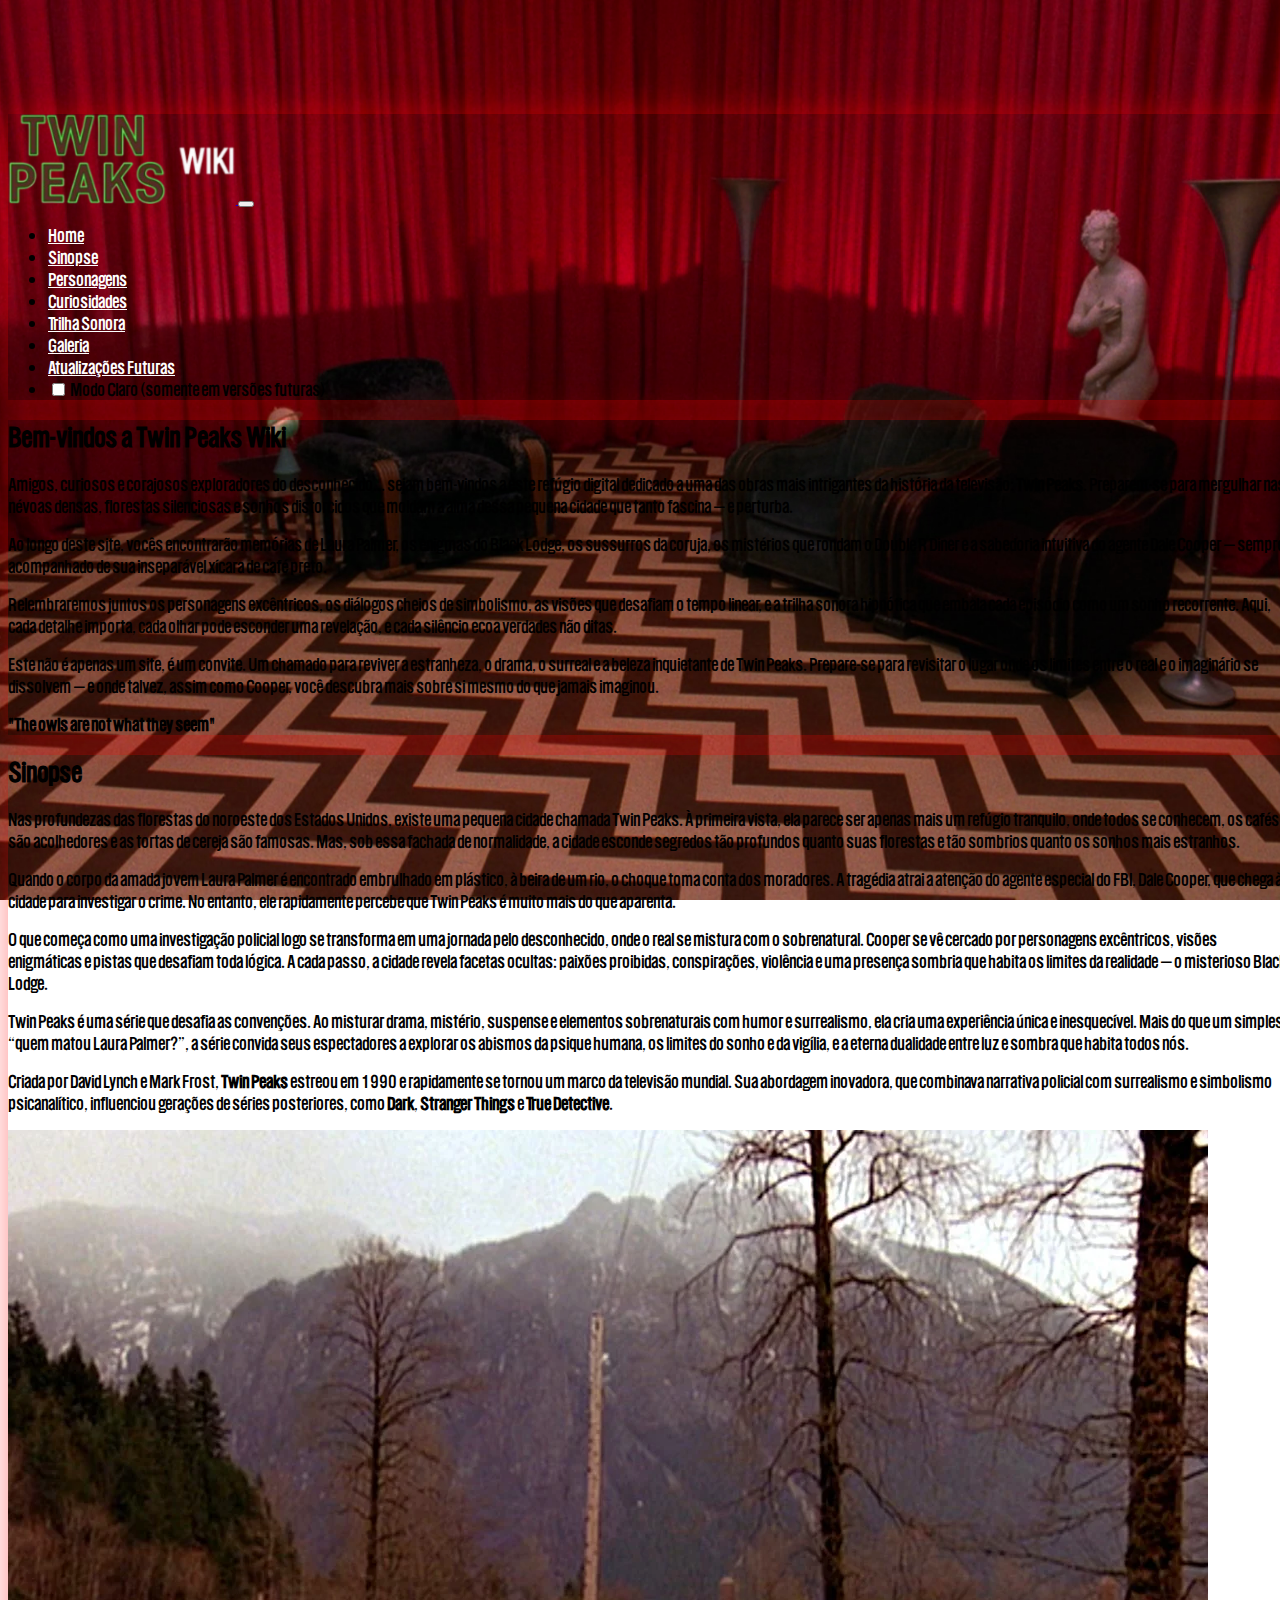
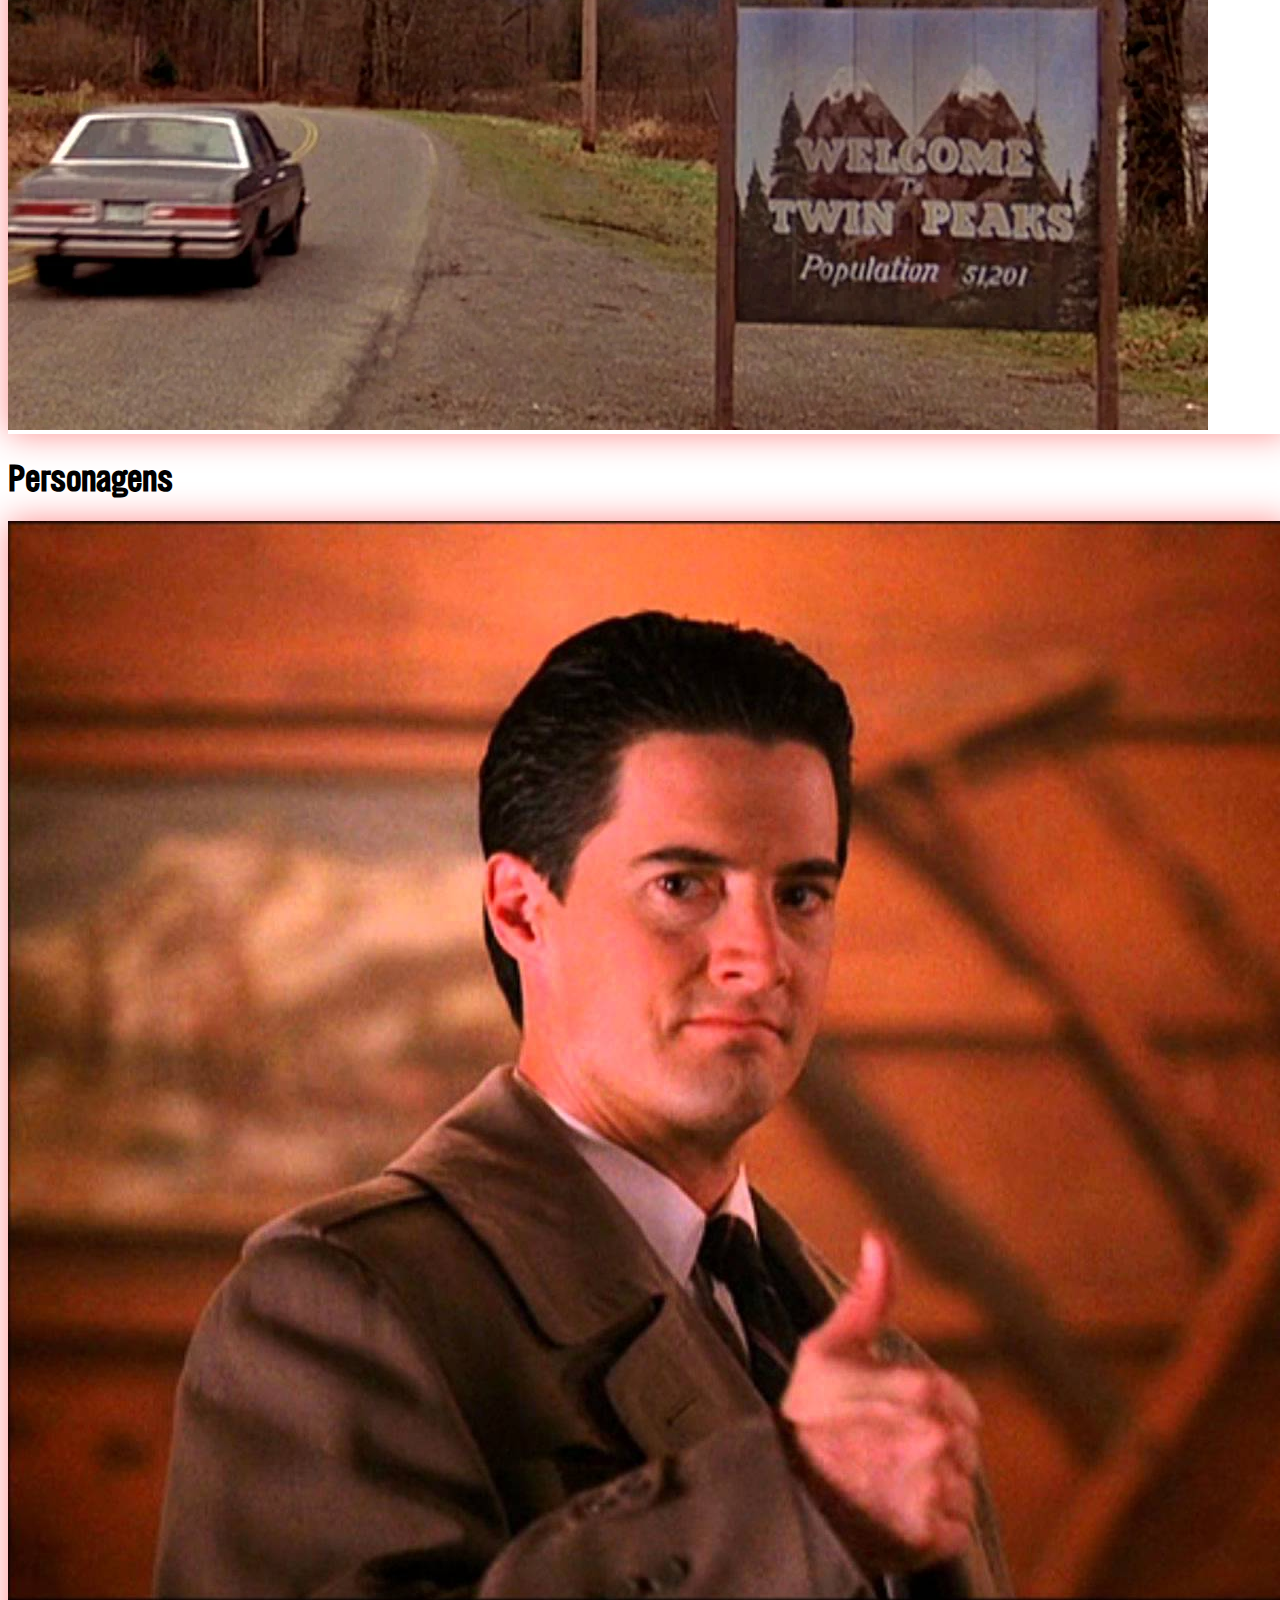
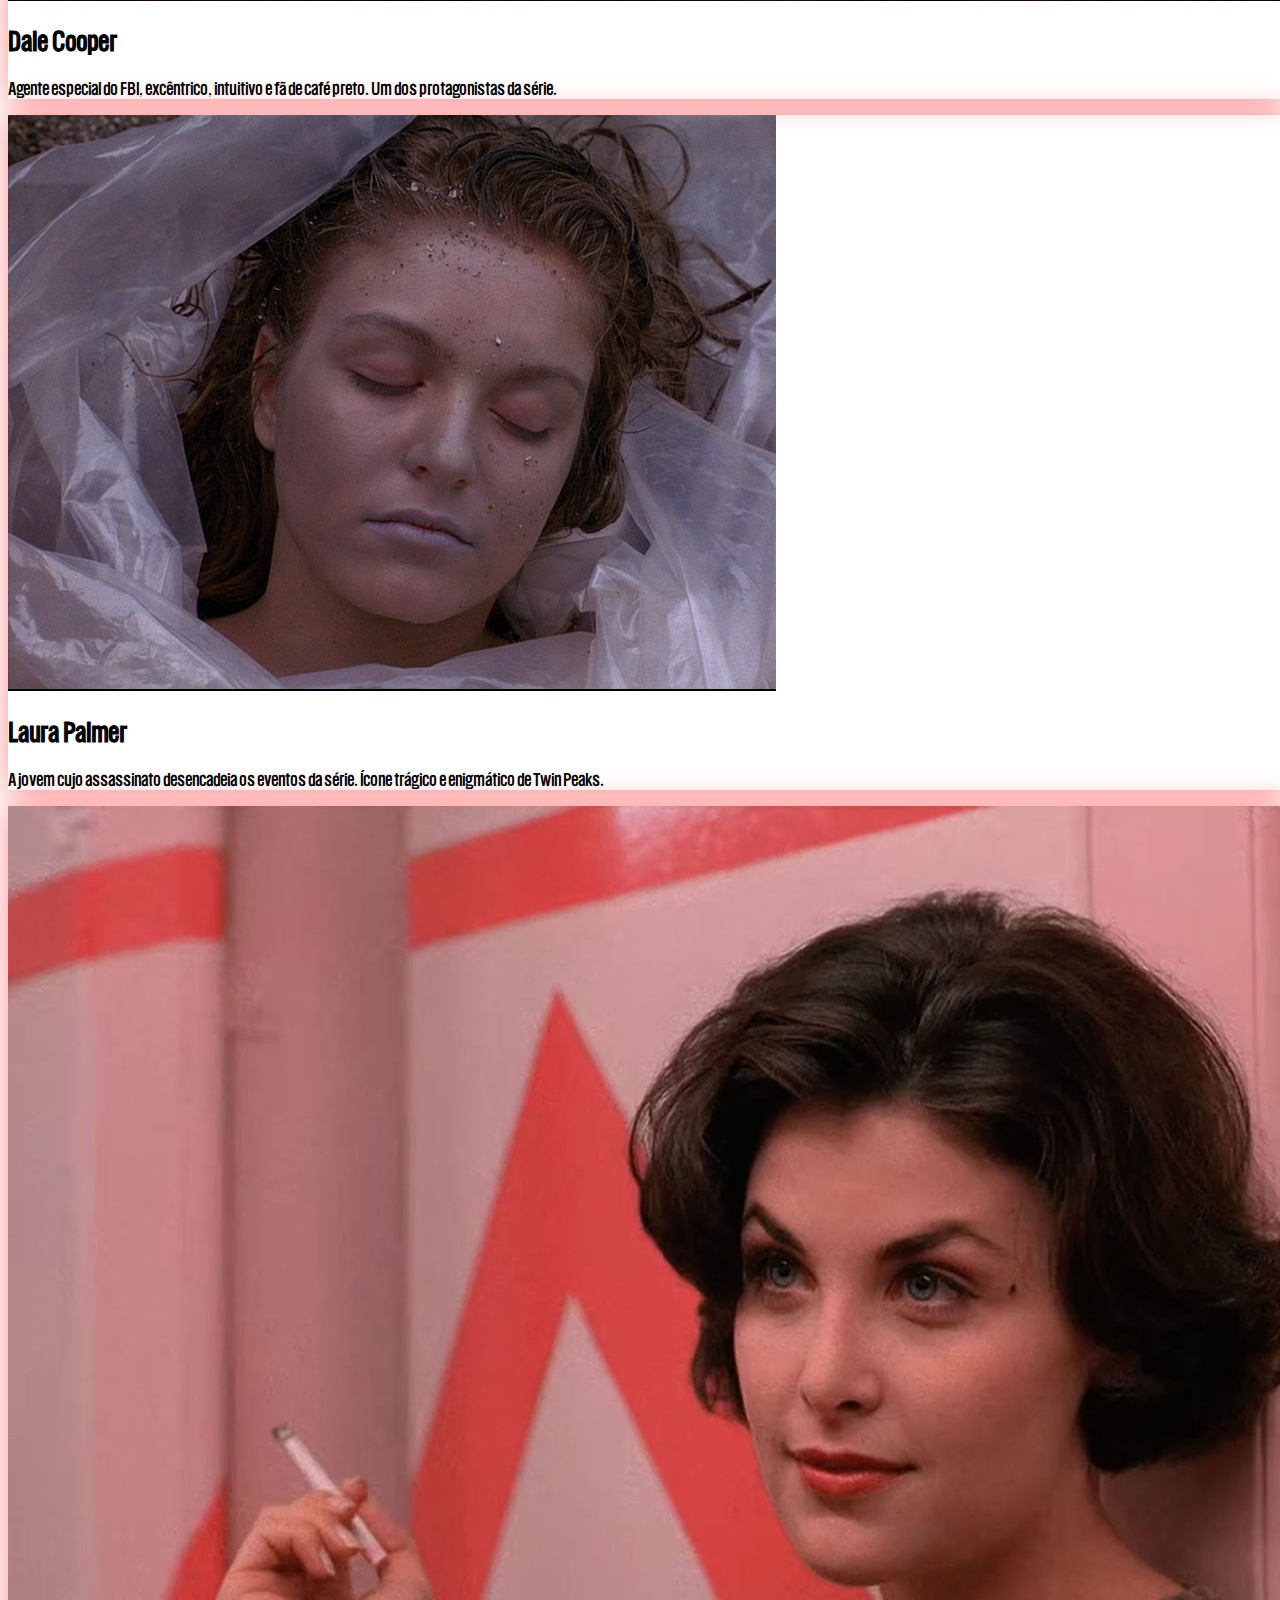
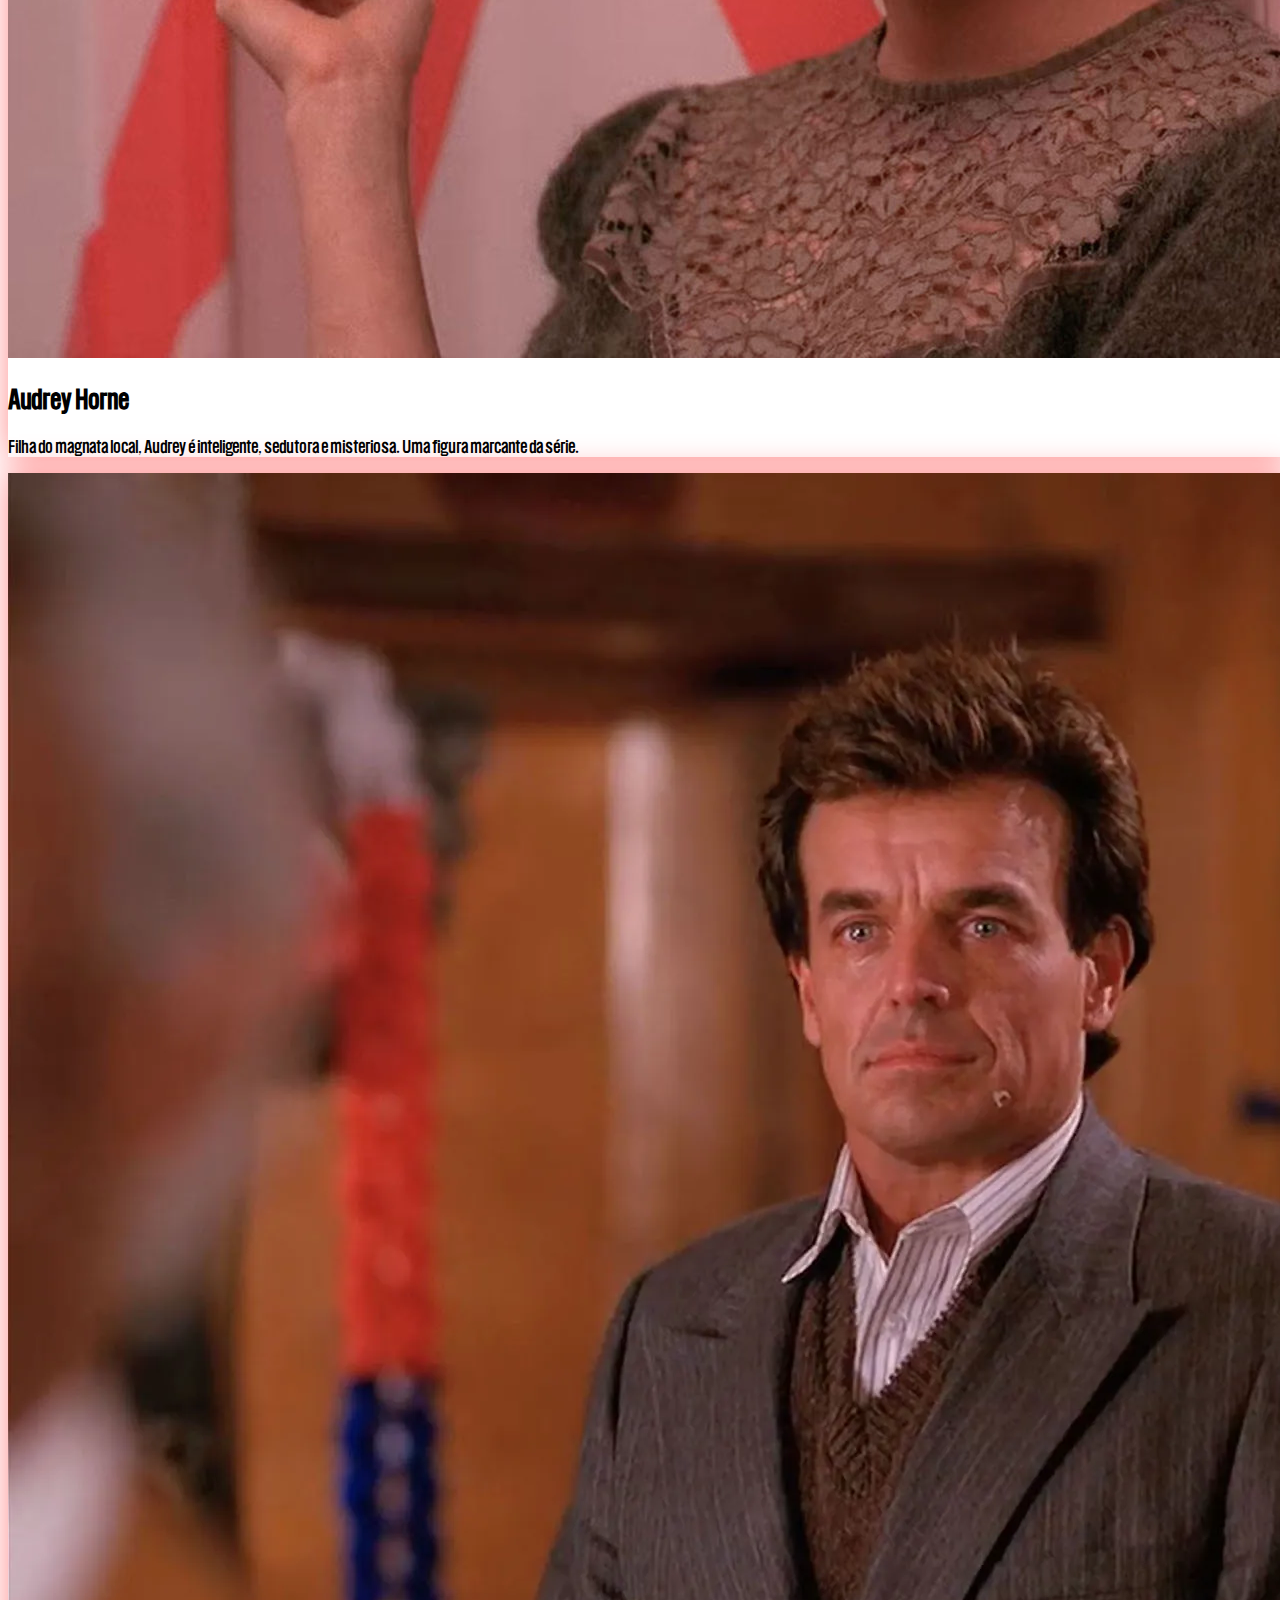
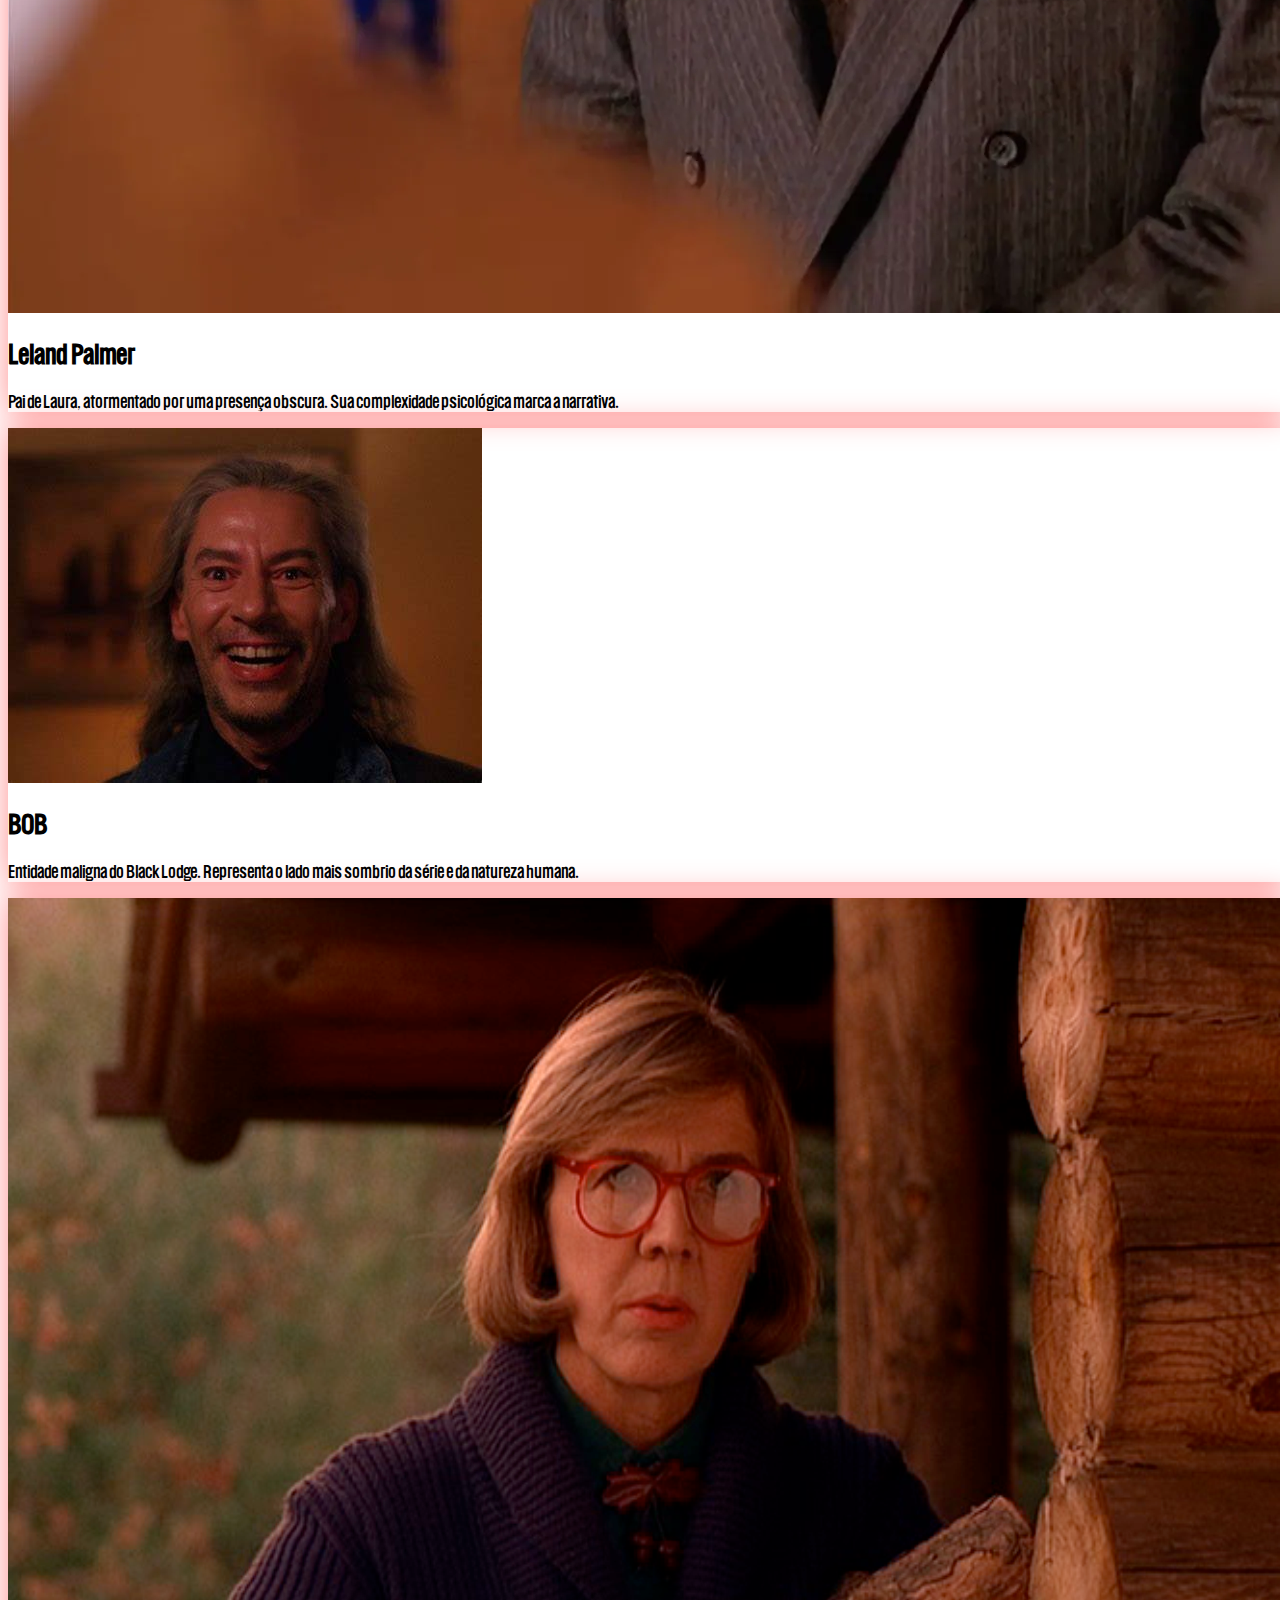
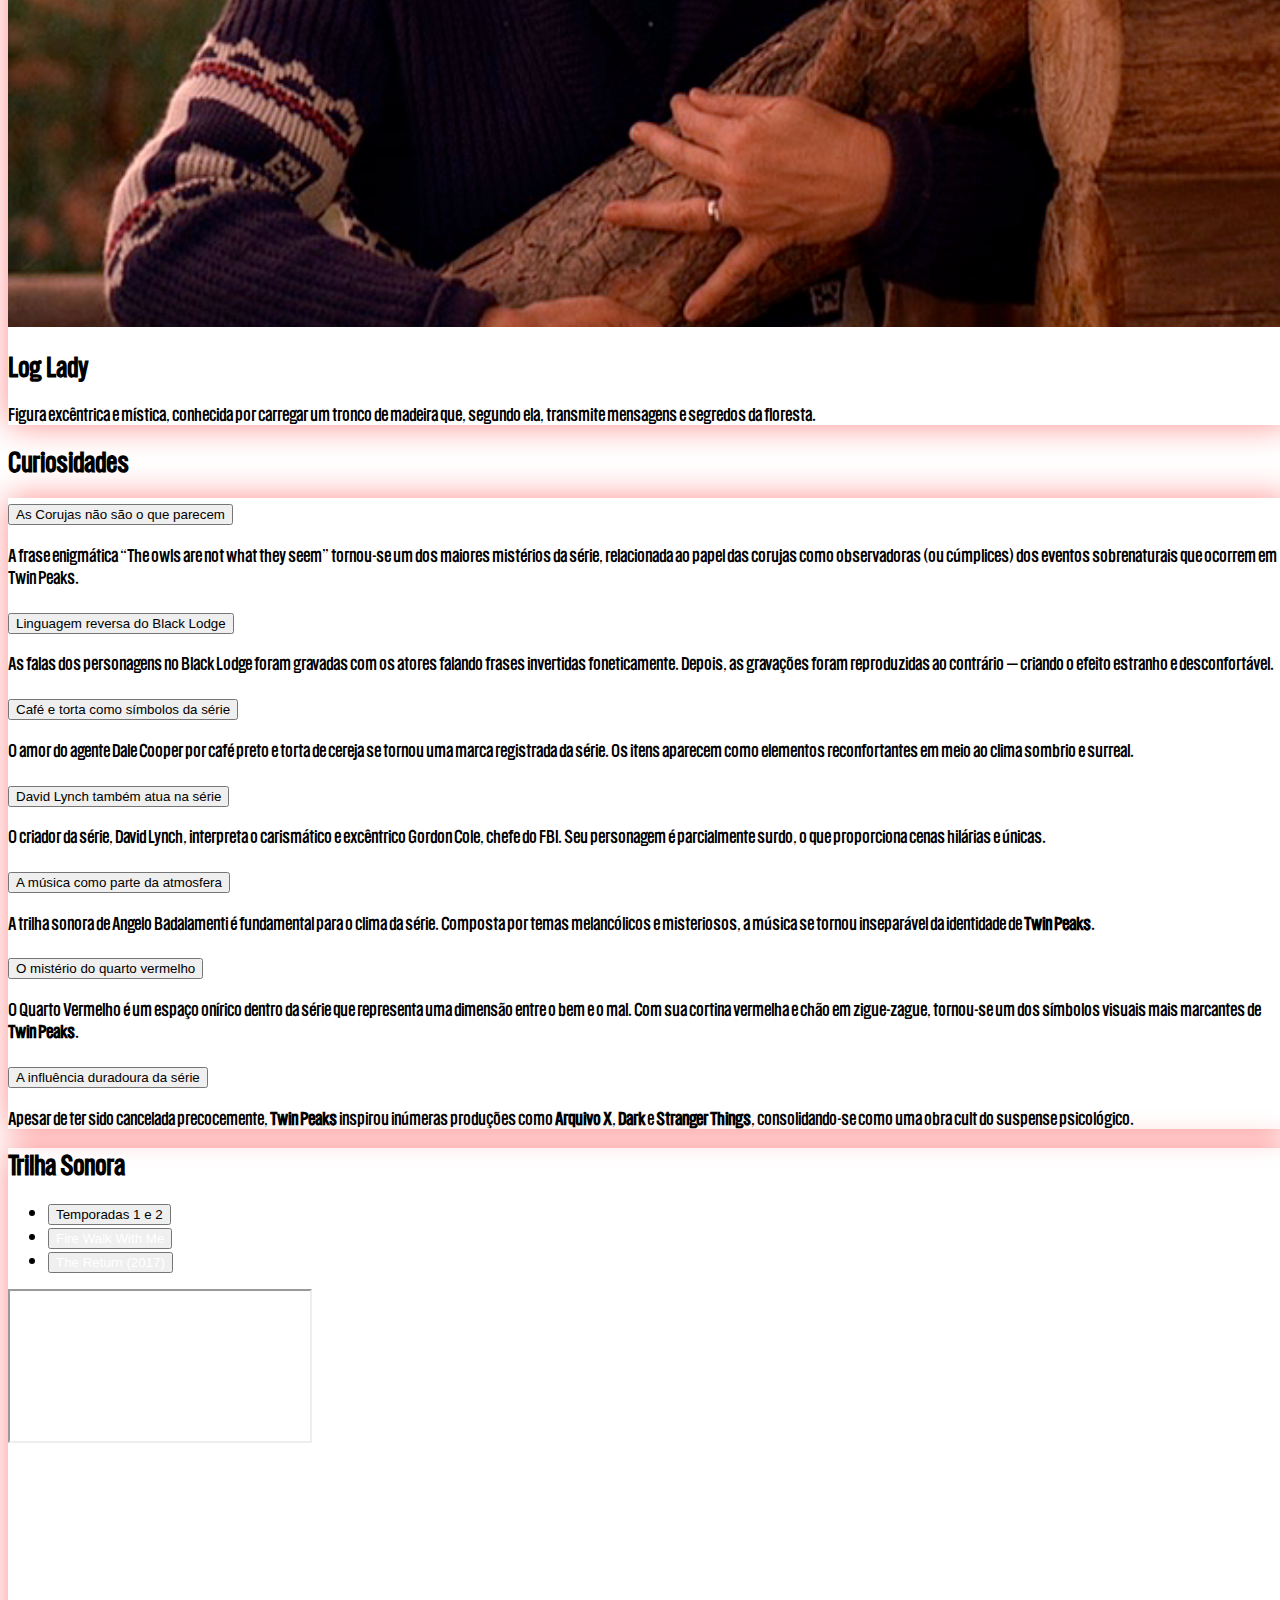
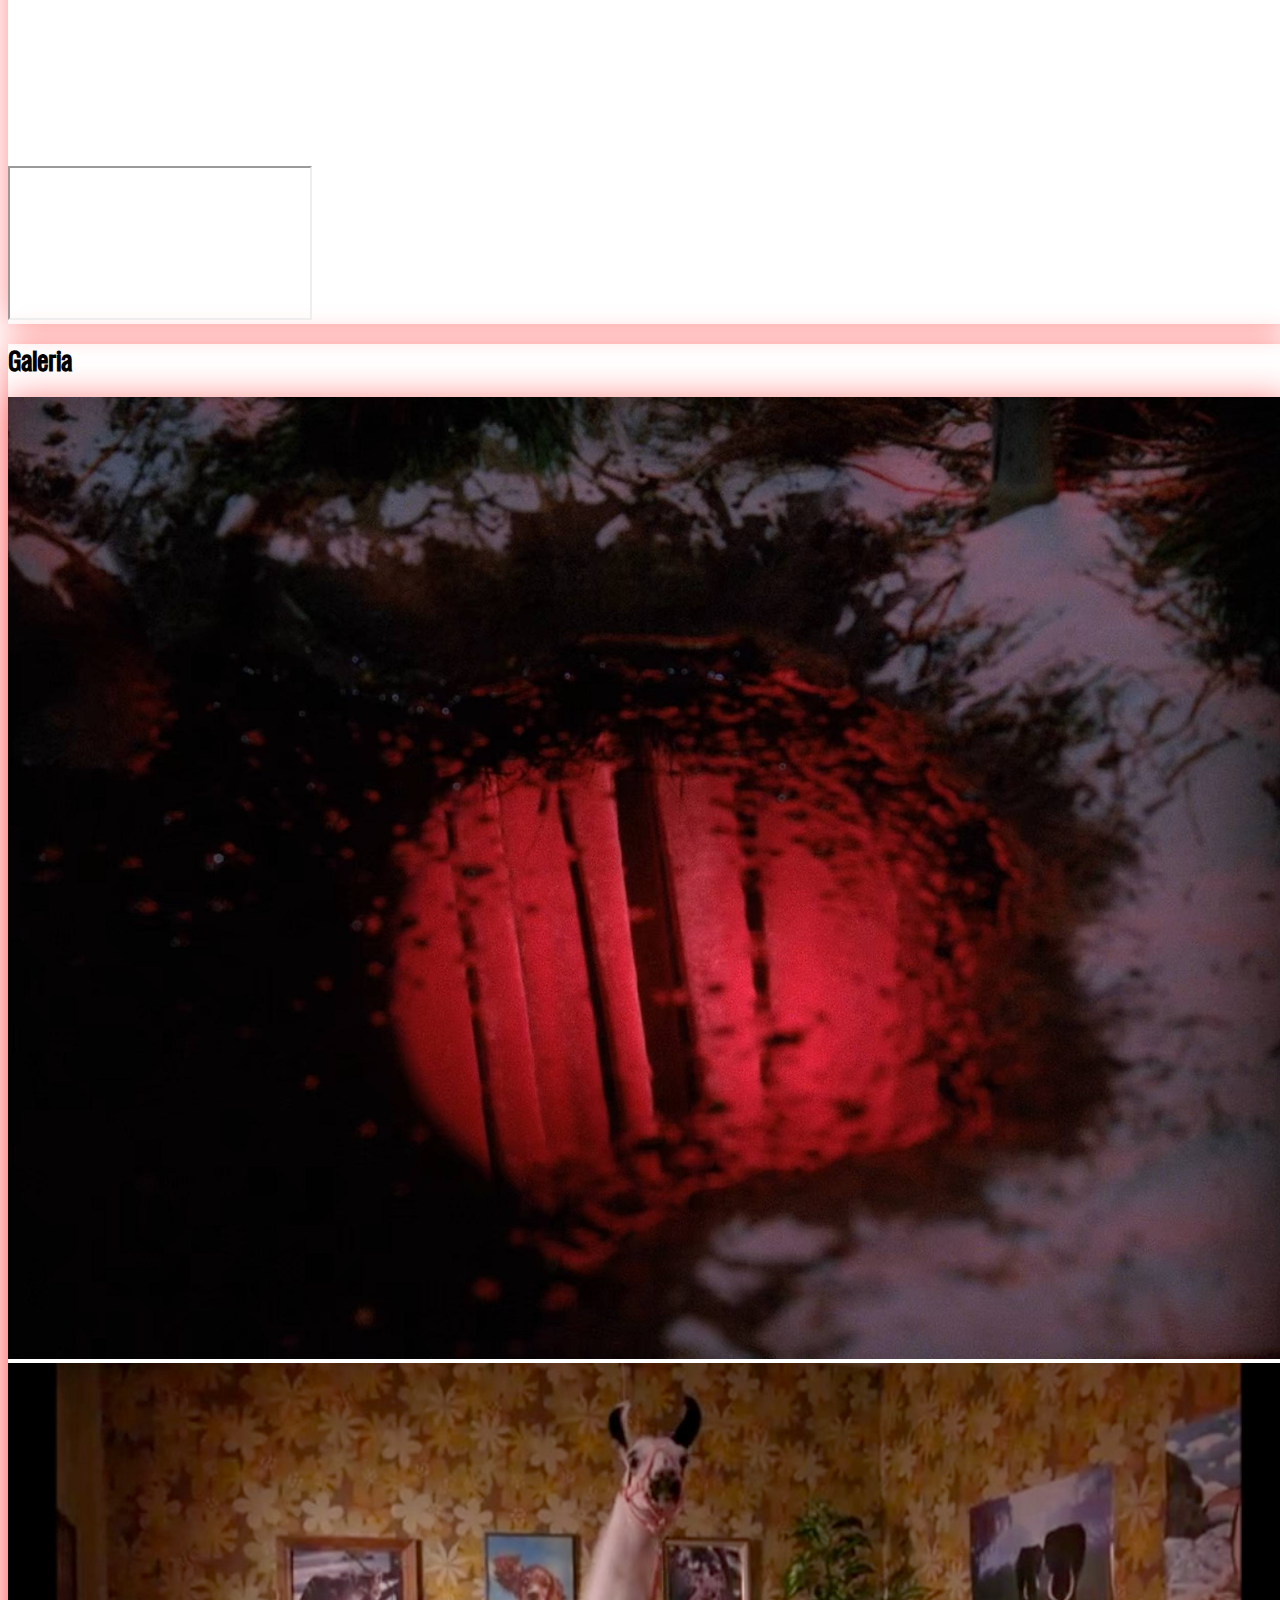
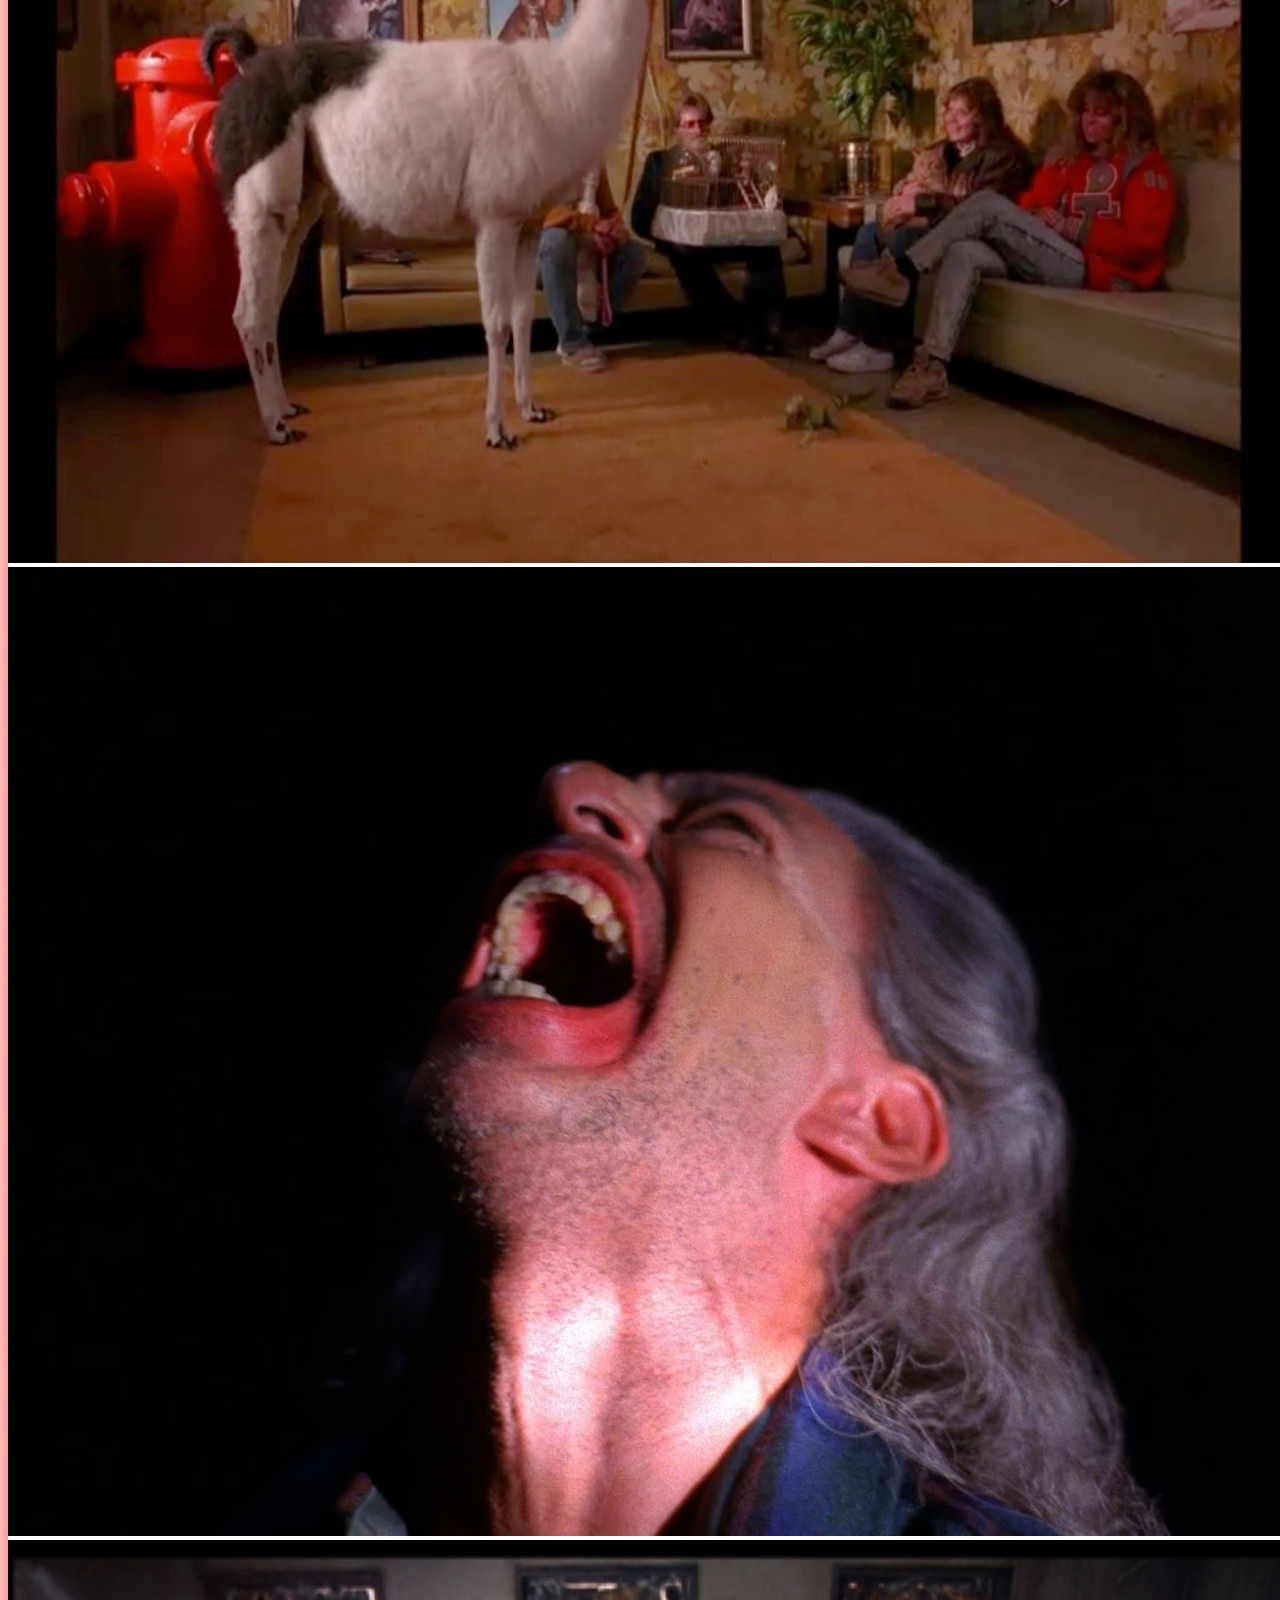
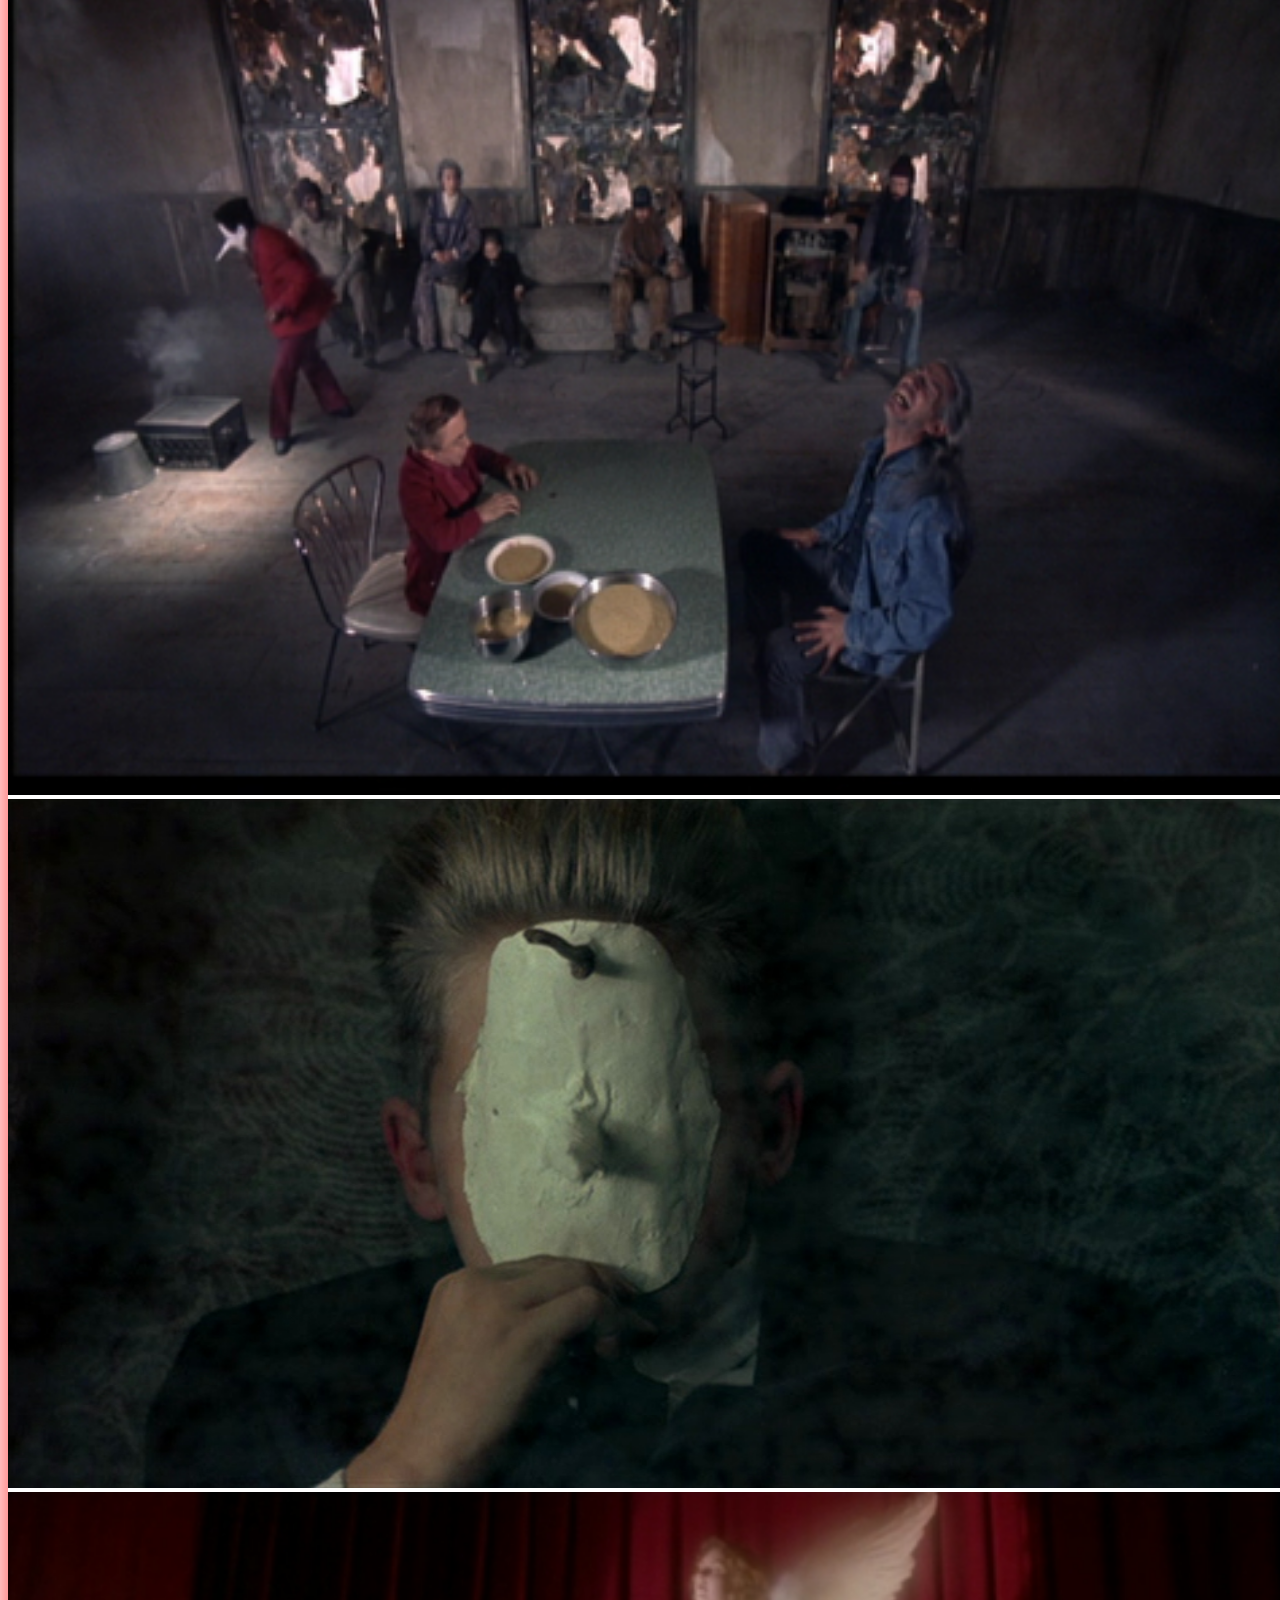
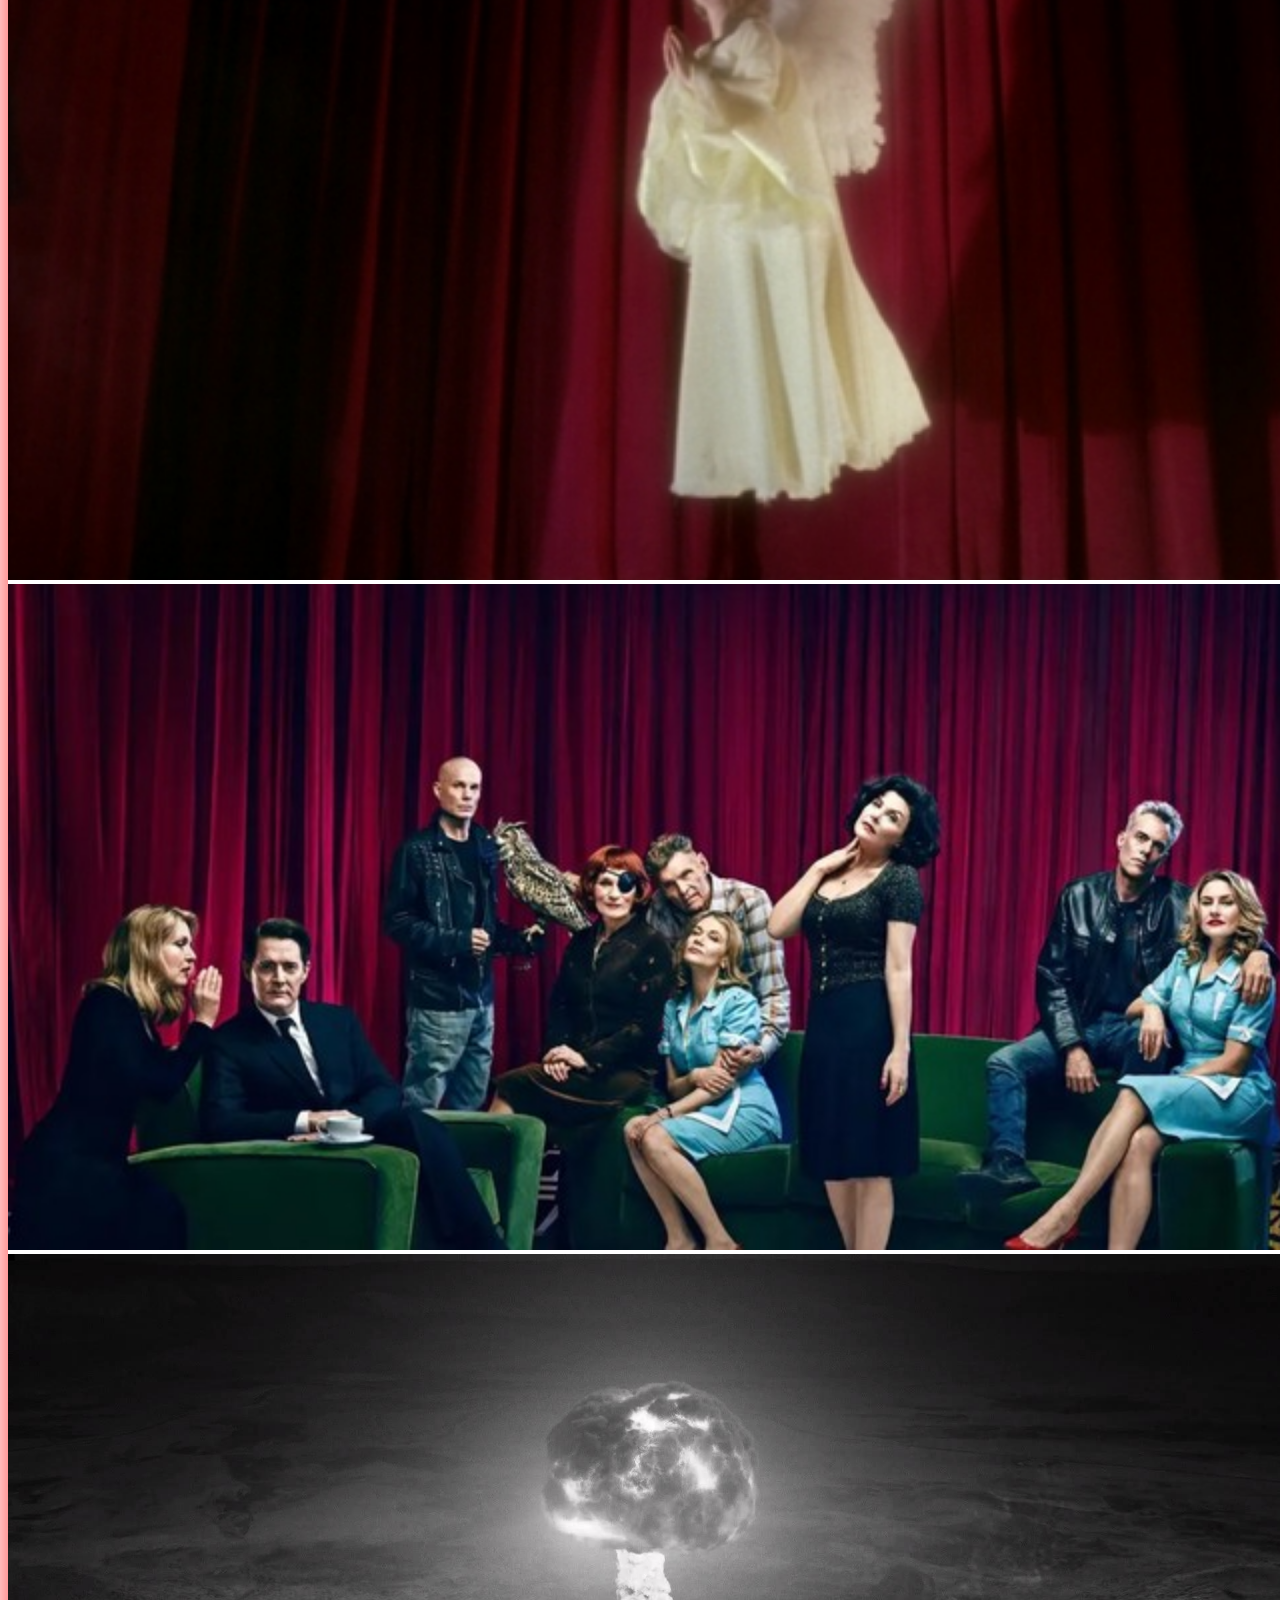
<file: index.html>
<!DOCTYPE html>
<html lang="pt-BR">

<head>
    <title>Twin Peaks Wiki</title>
    <link rel="icon" href="imgs/tp-icon.png">
    <meta charset="UTF-8" />
    <meta name="viewport" content="width=device-width, initial-scale=1" />
    <link href="https://cdn.jsdelivr.net/npm/bootstrap@5.3.6/dist/css/bootstrap.min.css" rel="stylesheet"
        integrity="sha384-4Q6Gf2aSP4eDXB8Miphtr37CMZZQ5oXLH2yaXMJ2w8e2ZtHTl7GptT4jmndRuHDT" crossorigin="anonymous">
    <link rel="stylesheet" href="https://cdn.jsdelivr.net/npm/bootstrap-icons@1.13.1/font/bootstrap-icons.min.css">
    <link rel="stylesheet" href="css\style.css">
</head>

<body class="text-white bg-black-lodge bg-black body-padding-for-navbar">

    <header>
        <nav class="navbar navbar-expand-lg navbar-dark fixed-top bg-black border-bottom border-secondary shadow-red">
            <div class="container-fluid">


                <a class="navbar-brand d-flex align-items-center align-self-center" href="#">
                    <img src="imgs/twin-peaks-logo-dark.png" alt="Twin Peaks Logo Image"
                        class="img-fluid twin-peaks-logo">
                </a>



                <button class="navbar-toggler" type="button" data-bs-toggle="collapse" data-bs-target="#menuHamburguer"
                    aria-controls="menuHamburguer" aria-expanded="false" aria-label="Toggle navigation">
                    <span class="navbar-toggler-icon"></span>


                </button>


                <div class="collapse navbar-collapse" id="menuHamburguer">
                    <ul class="navbar-nav ms-auto mb-2 mb-lg-0 text-white">
                        <li class="nav-item">
                            <a class="nav-link" href="#home">Home</a>
                        </li>
                        <li class="nav-item">
                            <a class="nav-link" href="#sinopse">Sinopse</a>
                        </li>
                        <li class="nav-item">
                            <a class="nav-link" href="#personagens">Personagens</a>
                        </li>

                        <li class="nav-item">
                            <a class="nav-link" href="#curiosidades">Curiosidades</a>
                        </li>

                        <li class="nav-item">
                            <a class="nav-link" href="#trilha-sonora">Trilha Sonora</a>
                        </li>
                        <li class="nav-item">
                            <a class="nav-link" href="#galeria">Galeria</a>
                        </li>
                        <li class="nav-item">
                            <a class="nav-link" href="#atualizacoes-futuras">Atualizações Futuras</a>
                        </li>
                        <li class="nav-item">
                            <div class="form-check form-switch mt-2 ms-2">
                                <input class="form-check-input" type="checkbox" role="switch" id="modo-claro">
                                <label class="form-check-label" for="modo-claro">Modo Claro (somente em versões
                                    futuras)</label>
                            </div>

                        </li>
                    </ul>
                </div>
            </div>
        </nav>

    </header>

    <main>
        <article id="home" class="container-fluid mt-3">
            <div class="row p-3 mx-2 rounded-4 bg-black shadow-red bg-opacity-50 text-white">
                <div class="col-12 mt-2">
                    <h2 class="pb-4">Bem-vindos a Twin Peaks Wiki</h2>
                    <p>
                        Amigos, curiosos e corajosos exploradores do desconhecido... sejam bem-vindos a este refúgio
                        digital dedicado a uma das obras mais intrigantes da história da televisão: <strong>Twin
                            Peaks</strong>. Preparem-se para mergulhar nas névoas densas, florestas silenciosas e sonhos
                        distorcidos que moldam a alma dessa pequena cidade que tanto fascina — e perturba.
                    </p>
                    <p>
                        Ao longo deste site, vocês encontrarão memórias de Laura Palmer, os enigmas do Black Lodge, os
                        sussurros da coruja, os mistérios que rondam o Double R Diner e a sabedoria intuitiva do agente
                        Dale Cooper — sempre acompanhado de sua inseparável xícara de café preto.
                    </p>
                    <p>
                        Relembraremos juntos os personagens excêntricos, os diálogos cheios de simbolismo, as visões que
                        desafiam o tempo linear, e a trilha sonora hipnótica que embala cada episódio como um sonho
                        recorrente. Aqui, cada detalhe importa, cada olhar pode esconder uma revelação, e cada silêncio
                        ecoa verdades não ditas.
                    </p>
                    <p>
                        Este não é apenas um site, é um convite. Um chamado para reviver a estranheza, o drama, o
                        surreal e a beleza inquietante de Twin Peaks. Prepare-se para revisitar o lugar onde os limites
                        entre o real e o imaginário se dissolvem — e onde talvez, assim como Cooper, você descubra mais
                        sobre si mesmo do que jamais imaginou.
                    </p>
                    <p class="fst-italic text-end"><strong>"The owls are not what they seem"</strong></p>
                </div>
            </div>
        </article>
        <section id="sinopse" class="container-fluid mt-3">
            <div class="row p-3 mx-2 rounded-4 bg-black bg-opacity-50 shadow-glow shadow-red">
                <div class="col-lg-6 mt-2">
                    <h2 class="pb-4">Sinopse</h2>
                    <p> Nas profundezas das florestas do noroeste dos Estados Unidos, existe uma pequena cidade chamada
                        Twin Peaks. À primeira vista, ela parece ser apenas mais um refúgio tranquilo, onde todos se
                        conhecem, os cafés são acolhedores e as tortas de cereja são famosas. Mas, sob essa fachada de
                        normalidade, a cidade esconde segredos tão profundos quanto suas florestas e tão sombrios quanto
                        os sonhos mais estranhos. </p>
                    <p> Quando o corpo da amada jovem Laura Palmer é encontrado embrulhado em plástico, à beira de um
                        rio, o choque toma conta dos moradores. A tragédia atrai a atenção do agente especial do FBI,
                        Dale Cooper, que chega à cidade para investigar o crime. No entanto, ele rapidamente percebe que
                        Twin Peaks é muito mais do que aparenta. </p>
                    <p> O que começa como uma investigação policial logo se transforma em uma jornada pelo desconhecido,
                        onde o real se mistura com o sobrenatural. Cooper se vê cercado por personagens excêntricos,
                        visões enigmáticas e pistas que desafiam toda lógica. A cada passo, a cidade revela facetas
                        ocultas: paixões proibidas, conspirações, violência e uma presença sombria que habita os limites
                        da realidade — o misterioso Black Lodge. </p>
                    <p> Twin Peaks é uma série que desafia as convenções. Ao misturar drama, mistério, suspense e
                        elementos sobrenaturais com humor e surrealismo, ela cria uma experiência única e inesquecível.
                        Mais do que um simples “quem matou Laura Palmer?”, a série convida seus espectadores a explorar
                        os abismos da psique humana, os limites do sonho e da vigília, e a eterna dualidade entre luz e
                        sombra que habita todos nós. </p>
                    <p> Criada por David Lynch e Mark Frost, <strong>Twin Peaks</strong> estreou em 1990 e rapidamente
                        se tornou um
                        marco da televisão mundial. Sua abordagem inovadora, que combinava narrativa policial com
                        surrealismo e simbolismo psicanalítico, influenciou gerações de séries posteriores, como
                        <strong>Dark</strong>,
                        <strong>Stranger Things</strong> e <strong>True Detective</strong>.
                    </p>

                </div>
                <div class="col-lg-6 mt-2 text-center">
                    <img class="img-fluid d-block w-100 rounded-1" src="imgs\welcome to twin peaks.webp">
                </div>
            </div>
        </section>

        <h1 id="personagens" class="ps-3 pt-3">Personagens</h1>
        <div class="container-fluid">
            <div class="row row-cols-1 row-cols-lg-3 g-3">

                <!-- Card Dale Cooper -->
                <div class="col d-flex">
                    <div class="card h-100 w-100 bg-dark bg-opacity-50 text-white shadow-red">
                        <div class="card-body d-flex flex-column">
                            <img class="card-img-top rounded-1" src="imgs/dale cooper.jpg" alt="Dale Cooper">
                            <h2 class="card-title py-3">Dale Cooper</h2>
                            <p class="card-text">Agente especial do FBI, excêntrico, intuitivo e fã de café preto. Um
                                dos protagonistas da série.</p>
                        </div>
                    </div>
                </div>

                <!-- Card Laura Palmer -->
                <div class="col d-flex">
                    <div class="card h-100 w-100 bg-dark bg-opacity-50 text-white shadow-red">
                        <div class="card-body d-flex flex-column">
                            <img class="card-img-top rounded-1" src="imgs/laura-palmer.webp" alt="Laura Palmer">
                            <h2 class="card-title py-3">Laura Palmer</h2>
                            <p class="card-text">A jovem cujo assassinato desencadeia os eventos da série. Ícone trágico
                                e enigmático de Twin Peaks.</p>
                        </div>
                    </div>
                </div>

                <!-- Card Audrey Horne -->
                <div class="col d-flex">
                    <div class="card h-100 w-100 bg-dark bg-opacity-50 text-white shadow-red">
                        <div class="card-body d-flex flex-column">
                            <img class="card-img-top rounded-1" src="imgs/audrey-horne.jpg" alt="Audrey Horne">
                            <h2 class="card-title py-3">Audrey Horne</h2>
                            <p class="card-text">Filha do magnata local, Audrey é inteligente, sedutora e misteriosa.
                                Uma figura marcante da série.</p>
                        </div>
                    </div>
                </div>

                <!-- Card Leland Palmer -->
                <div class="col d-flex">
                    <div class="card h-100 w-100 bg-dark bg-opacity-50 text-white shadow-red">
                        <div class="card-body d-flex flex-column">
                            <img class="card-img-top rounded-1" src="imgs/leland-palmer.webp" alt="Leland Palmer">
                            <h2 class="card-title py-3">Leland Palmer</h2>
                            <p class="card-text">Pai de Laura, atormentado por uma presença obscura. Sua complexidade
                                psicológica marca a narrativa.</p>
                        </div>
                    </div>
                </div>

                <!-- Card Bob -->
                <div class="col d-flex">
                    <div class="card h-100 w-100 bg-dark bg-opacity-50 text-white shadow-red">
                        <div class="card-body d-flex flex-column">
                            <img class="card-img-top rounded-1" src="imgs/killer-bob.jpg" alt="Bob">
                            <h2 class="card-title py-3">BOB</h2>
                            <p class="card-text">Entidade maligna do Black Lodge. Representa o lado mais sombrio da
                                série e da natureza humana.</p>
                        </div>
                    </div>
                </div>

                <!-- Card Log Lady -->
                <div class="col d-flex">
                    <div class="card h-100 w-100 bg-dark bg-opacity-50 text-white shadow-red">
                        <div class="card-body d-flex flex-column">
                            <img class="card-img-top rounded-1" src="imgs/log-lady.png" alt="The Log Lady">
                            <h2 class="card-title py-3">Log Lady</h2>
                            <p class="card-text">Figura excêntrica e mística, conhecida por carregar um tronco de
                                madeira que, segundo ela, transmite mensagens e segredos da floresta.</p>
                        </div>
                    </div>
                </div>

            </div>
        </div>

        <h2 id="curiosidades" class="ps-3 pt-3">Curiosidades</h2>

        <div class="accordion p-3 mx-2 shadow-red rounded-4" id="curiosidadesAccordion">

            <!-- Item 1 -->
            <div class="accordion-item custom-accordion">
                <h3 class="accordion-header" id="curiosidade1">
                    <button class="accordion-button collapsed" type="button" data-bs-toggle="collapse"
                        data-bs-target="#flush-collapse1" aria-expanded="false" aria-controls="flush-collapse1">
                        As Corujas não são o que parecem
                    </button>
                </h3>
                <div id="flush-collapse1" class="accordion-collapse collapse" aria-labelledby="curiosidade1"
                    data-bs-parent="#curiosidadesAccordion">
                    <div class="accordion-body ps-5">
                        A frase enigmática “The owls are not what they seem” tornou-se um dos maiores mistérios da
                        série,
                        relacionada ao papel das corujas como observadoras (ou cúmplices) dos eventos sobrenaturais que
                        ocorrem
                        em Twin Peaks.
                    </div>
                </div>
            </div>

            <!-- Item 2 -->
            <div class="accordion-item custom-accordion rounded">
                <h3 class="accordion-header" id="curiosidade2">
                    <button class="accordion-button collapsed" type="button" data-bs-toggle="collapse"
                        data-bs-target="#flush-collapse2" aria-expanded="false" aria-controls="flush-collapse2">
                        Linguagem reversa do Black Lodge
                    </button>
                </h3>
                <div id="flush-collapse2" class="accordion-collapse collapse" aria-labelledby="curiosidade2"
                    data-bs-parent="#curiosidadesAccordion">
                    <div class="accordion-body ps-5">
                        As falas dos personagens no Black Lodge foram gravadas com os atores falando frases invertidas
                        foneticamente. Depois, as gravações foram reproduzidas ao contrário — criando o efeito estranho
                        e
                        desconfortável.
                    </div>
                </div>
            </div>

            <!-- Item 3 -->
            <div class="accordion-item custom-accordion">
                <h3 class="accordion-header" id="curiosidade3">
                    <button class="accordion-button collapsed" type="button" data-bs-toggle="collapse"
                        data-bs-target="#flush-collapse3" aria-expanded="false" aria-controls="flush-collapse3">
                        Café e torta como símbolos da série
                    </button>
                </h3>
                <div id="flush-collapse3" class="accordion-collapse collapse" aria-labelledby="curiosidade3"
                    data-bs-parent="#curiosidadesAccordion">
                    <div class="accordion-body ps-5">
                        O amor do agente Dale Cooper por café preto e torta de cereja se tornou uma marca registrada da
                        série. Os
                        itens aparecem como elementos reconfortantes em meio ao clima sombrio e surreal.
                    </div>
                </div>
            </div>

            <!-- Item 4 -->
            <div class="accordion-item custom-accordion">
                <h3 class="accordion-header" id="curiosidade4">
                    <button class="accordion-button collapsed" type="button" data-bs-toggle="collapse"
                        data-bs-target="#flush-collapse4" aria-expanded="false" aria-controls="flush-collapse4">
                        David Lynch também atua na série
                    </button>
                </h3>
                <div id="flush-collapse4" class="accordion-collapse collapse" aria-labelledby="curiosidade4"
                    data-bs-parent="#curiosidadesAccordion">
                    <div class="accordion-body ps-5">
                        O criador da série, David Lynch, interpreta o carismático e excêntrico Gordon Cole, chefe do
                        FBI. Seu
                        personagem é parcialmente surdo, o que proporciona cenas hilárias e únicas.
                    </div>
                </div>
            </div>
            <!-- Item 5 -->
            <div class="accordion-item custom-accordion">
                <h3 class="accordion-header" id="curiosidade5">
                    <button class="accordion-button collapsed" type="button" data-bs-toggle="collapse"
                        data-bs-target="#flush-collapse5" aria-expanded="false" aria-controls="flush-collapse5">
                        A música como parte da atmosfera
                    </button>
                </h3>
                <div id="flush-collapse5" class="accordion-collapse collapse" aria-labelledby="curiosidade5"
                    data-bs-parent="#curiosidadesAccordion">
                    <div class="accordion-body ps-5">
                        A trilha sonora de Angelo Badalamenti é fundamental para o clima da série. Composta por temas
                        melancólicos
                        e misteriosos, a música se tornou inseparável da identidade de <strong>Twin Peaks</strong>.
                    </div>
                </div>
            </div>

            <!-- Item 6 -->
            <div class="accordion-item custom-accordion">
                <h3 class="accordion-header" id="curiosidade6">
                    <button class="accordion-button collapsed" type="button" data-bs-toggle="collapse"
                        data-bs-target="#flush-collapse6" aria-expanded="false" aria-controls="flush-collapse6">
                        O mistério do quarto vermelho
                    </button>
                </h3>
                <div id="flush-collapse6" class="accordion-collapse collapse" aria-labelledby="curiosidade6"
                    data-bs-parent="#curiosidadesAccordion">
                    <div class="accordion-body ps-5">
                        O Quarto Vermelho é um espaço onírico dentro da série que representa uma dimensão entre o bem e
                        o mal.
                        Com sua cortina vermelha e chão em zigue-zague, tornou-se um dos símbolos visuais mais marcantes
                        de <strong>Twin Peaks</strong>.
                    </div>
                </div>
            </div>

            <!-- Item 7 -->
            <div class="accordion-item custom-accordion">
                <h3 class="accordion-header" id="curiosidade7">
                    <button class="accordion-button collapsed" type="button" data-bs-toggle="collapse"
                        data-bs-target="#flush-collapse7" aria-expanded="false" aria-controls="flush-collapse7">
                        A influência duradoura da série
                    </button>
                </h3>
                <div id="flush-collapse7" class="accordion-collapse collapse" aria-labelledby="curiosidade7"
                    data-bs-parent="#curiosidadesAccordion">
                    <div class="accordion-body ps-5">
                        Apesar de ter sido cancelada precocemente, <strong>Twin Peaks</strong> inspirou inúmeras
                        produções como <strong>Arquivo X</strong>, <strong>Dark</strong> e <strong>Stranger
                            Things</strong>, consolidando-se como uma obra cult do suspense psicológico.
                    </div>
                </div>
            </div>

        </div>

        <section id="trilha-sonora" class="container-fluid mt-3">
            <div class="row p-3 mx-2 rounded-4 bg-black bg-opacity-50 shadow-red">
                <div class="col-12">
                    <h2 class="pb-4">Trilha Sonora</h2>

                    <!-- Nav Tabs -->
                    <ul class="nav nav-tabs flex-wrap justify-content-center mb-3" id="trilhaTabs" role="tablist">
                        <li class="nav-item" role="presentation">
                            <button class="nav-link active" id="tab-classic" data-bs-toggle="tab"
                                data-bs-target="#pane-classic" type="button" role="tab" aria-controls="pane-classic"
                                aria-selected="true">
                                Temporadas 1 e 2
                            </button>
                        </li>
                        <li class="nav-item" role="presentation">
                            <button class="nav-link" id="tab-fwwm" data-bs-toggle="tab" data-bs-target="#pane-fwwm"
                                type="button" role="tab" aria-controls="pane-fwwm" aria-selected="false">
                                Fire Walk With Me
                            </button>
                        </li>
                        <li class="nav-item" role="presentation">
                            <button class="nav-link" id="tab-return" data-bs-toggle="tab" data-bs-target="#pane-return"
                                type="button" role="tab" aria-controls="pane-return" aria-selected="false">
                                The Return (2017)
                            </button>
                        </li>
                    </ul>

                    <!-- Tab Content -->
                    <div class="tab-content" id="trilhaTabsContent">

                        <!-- Temporadas 1 e 2 -->
                        <div class="tab-pane fade show active" id="pane-classic" role="tabpanel"
                            aria-labelledby="tab-classic">
                            <div class="ratio ratio-16x9 mb-3">
                                <iframe class="w-100 h-100 rounded-3" src="https://www.youtube.com/embed/nVM9GzUvEeA"
                                    title="Twin Peaks Season 1 & 2 Soundtrack" allowfullscreen>
                                </iframe>
                            </div>
                        </div>

                        <!-- Fire Walk With Me -->
                        <div class="tab-pane fade" id="pane-fwwm" role="tabpanel" aria-labelledby="tab-fwwm">
                            <div class="ratio ratio-16x9 mb-3">
                                <iframe width="560" height="315"
                                    src="https://www.youtube.com/embed/videoseries?si=px4UEzV3Fp0ksTdO&amp;list=PLDmdF1ma6cZp8Y0DIY_f4-H4YR5WEKjz0"
                                    title="YouTube video player" frameborder="0"
                                    allow="accelerometer; autoplay; clipboard-write; encrypted-media; gyroscope; picture-in-picture; web-share"
                                    referrerpolicy="strict-origin-when-cross-origin" allowfullscreen></iframe>
                            </div>
                        </div>

                        <!-- The Return -->
                        <div class="tab-pane fade" id="pane-return" role="tabpanel" aria-labelledby="tab-return">
                            <div class="ratio ratio-16x9 mb-3">
                                <iframe class="w-100 h-100 rounded-3"
                                    src="https://www.youtube.com/embed/videoseries?list=PLT6aoI6Aki8xeOrcJ9Avho3ZGjC4GghY2"
                                    title="Twin Peaks The Return Soundtrack" allowfullscreen>
                                </iframe>
                            </div>
                        </div>

                    </div>
                </div>
            </div>
        </section>

        <section id="galeria" class="container-fluid mt-3">
            <div class="row p-3 mx-2 rounded-4 bg-black bg-opacity-50 shadow-red">
                <div class="col-12">
                    <h2 class="pb-4">Galeria</h2>
                    <div id="carouselTwinPeaks" class="carousel slide carousel-fade shadow-red" data-bs-ride="carousel">
                        <div class="carousel-inner rounded-4">

                            <div class="carousel-item active">
                                <img src="imgs/Episode_2.020_Entrance-to-the-Black-Lodge-scaled.jpg"
                                    class="d-block w-100 rounded-4" alt="Entrada para o Black Lodge">
                            </div>

                            <div class="carousel-item">
                                <img src="imgs/llama-tp.jpg" class="d-block w-100 rounded-4" alt="Lhama em Twin Peaks">
                            </div>

                            <div class="carousel-item">
                                <img src="imgs/Episode_2.001_BOB-screaming-scaled.jpg" class="d-block w-100 rounded-4"
                                    alt="BOB gritando">
                            </div>

                            <div class="carousel-item">
                                <img src="imgs/convenience-store.jpg" class="d-block w-100 rounded-4"
                                    alt="Loja de conveniência">
                            </div>

                            <div class="carousel-item">
                                <img src="imgs/lynch-son-tp.jpg" class="d-block w-100 rounded-4"
                                    alt="Criança misteriosa">
                            </div>

                            <div class="carousel-item">
                                <img src="imgs/angel-tp.jpg" class="d-block w-100 rounded-4" alt="Anjo em Twin Peaks">
                            </div>

                            <div class="carousel-item">
                                <img src="imgs/the-return-gang.jpeg" class="d-block w-100 rounded-4"
                                    alt="Elenco em The Return">
                            </div>

                            <div class="carousel-item">
                                <img src="imgs/h-bomb-tp.jpg" class="d-block w-100 rounded-4"
                                    alt="Explosão H-bomb em Twin Peaks">
                            </div>

                            <div class="carousel-item">
                                <img src="imgs/diane.jpg" class="d-block w-100 rounded-4" alt="Diane">
                            </div>

                        </div>

                        <!-- Controles -->
                        <button class="carousel-control-prev" type="button" data-bs-target="#carouselTwinPeaks"
                            data-bs-slide="prev">
                            <span class="carousel-control-prev-icon bg-dark rounded-circle p-2"
                                aria-hidden="true"></span>
                            <span class="visually-hidden">Anterior</span>
                        </button>
                        <button class="carousel-control-next" type="button" data-bs-target="#carouselTwinPeaks"
                            data-bs-slide="next">
                            <span class="carousel-control-next-icon bg-dark rounded-circle p-2"
                                aria-hidden="true"></span>
                            <span class="visually-hidden">Próxima</span>
                        </button>
                    </div>
                </div>
            </div>
        </section>


        <section id="atualizacoes-futuras" class="container-fluid mt-3">
            <div class="row p-4 mx-2 rounded-4 bg-black bg-opacity-50 shadow-red text-white">
                <div class="col-12">
                    <h3 class="mb-3">
                        <i class="bi bi-hourglass-split me-2"></i>
                        Atualizações Futuras
                    </h3>
                    <p>
                        O projeto está em constante desenvolvimento. Em breve, a opção de <strong>modo claro</strong>
                        será totalmente funcional.
                    </p>
                    <div class="progress bg-dark border border-danger shadow-red mt-3" style="height: 20px;">
                        <div class="progress-bar bg-danger progress-bar-striped progress-bar-animated"
                            role="progressbar" style="width: 75%;" aria-valuenow="75" aria-valuemin="0"
                            aria-valuemax="100">
                            Desenvolvimento do Modo Claro: 75%
                        </div>
                    </div>
                    <p class="mt-3">
                        Também está em desenvolvimento um <strong>sistema de autenticação</strong>, que permitirá acesso
                        a áreas exclusivas do site no futuro.
                        Você já pode visualizar o protótipo das telas de autenticação clicando no botão abaixo.
                    </p>
                    <div class="text-center mt-3">
                        <a href="login.html" class="btn btn-outline-light border-danger shadow-red">
                            <i class="bi bi-box-arrow-in-right me-1"></i>
                            Acessar Telas de Autenticação
                        </a>
                    </div>
                </div>
            </div>

        </section>


        <footer class="bg-black bg-opacity-50 text-center shadow-red mt-3">
            &copy; Criado por Gabriel Paiva - 2025 | <a class="text-white"
                href="https://www.canva.com/design/DAGovKfO1z4/hofHcIETN1WbHJ69By4vwg/edit?utm_content=DAGovKfO1z4&utm_campaign=designshare&utm_medium=link2&utm_source=sharebutton">Link
                para Wireframe/Mockup</a>
        </footer>


    </main>



    <script src="https://cdn.jsdelivr.net/npm/bootstrap@5.3.6/dist/js/bootstrap.bundle.min.js"
        integrity="sha384-j1CDi7MgGQ12Z7Qab0qlWQ/Qqz24Gc6BM0thvEMVjHnfYGF0rmFCozFSxQBxwHKO"
        crossorigin="anonymous"></script>


</body>
</file>
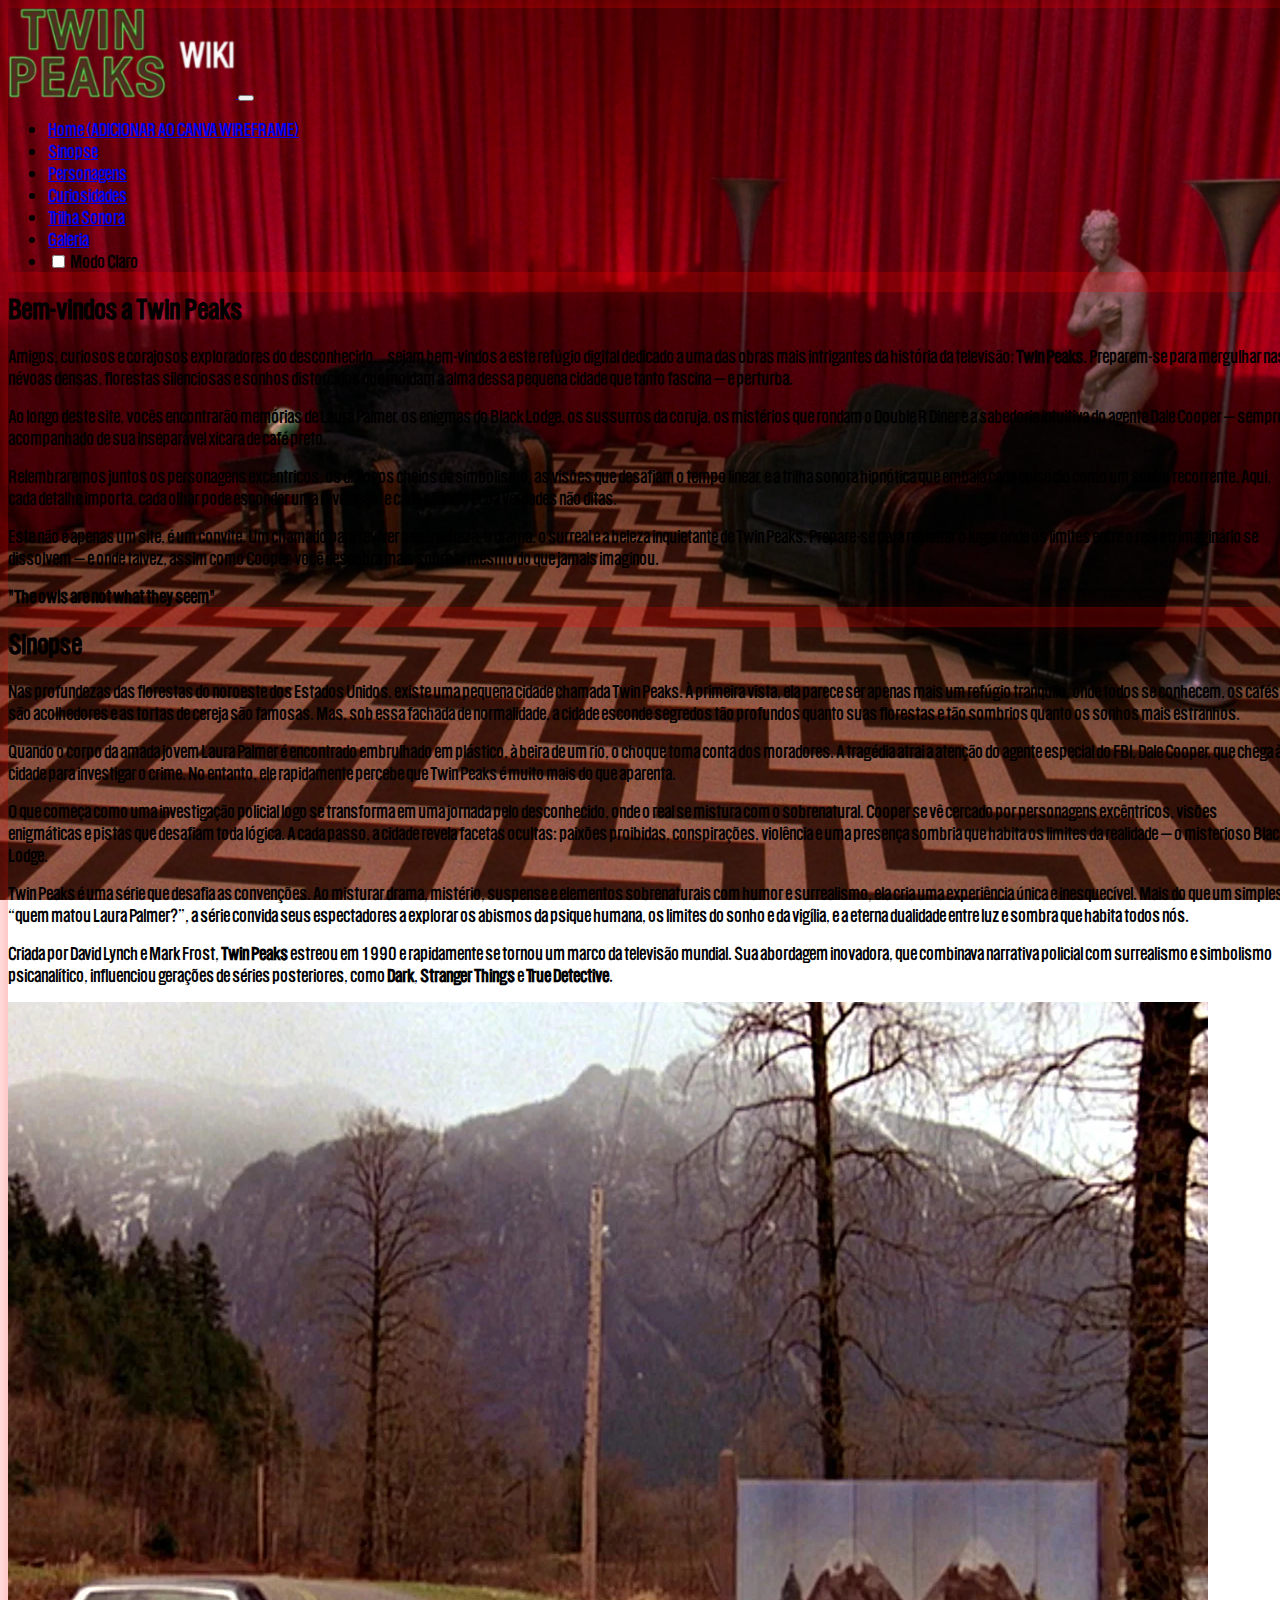
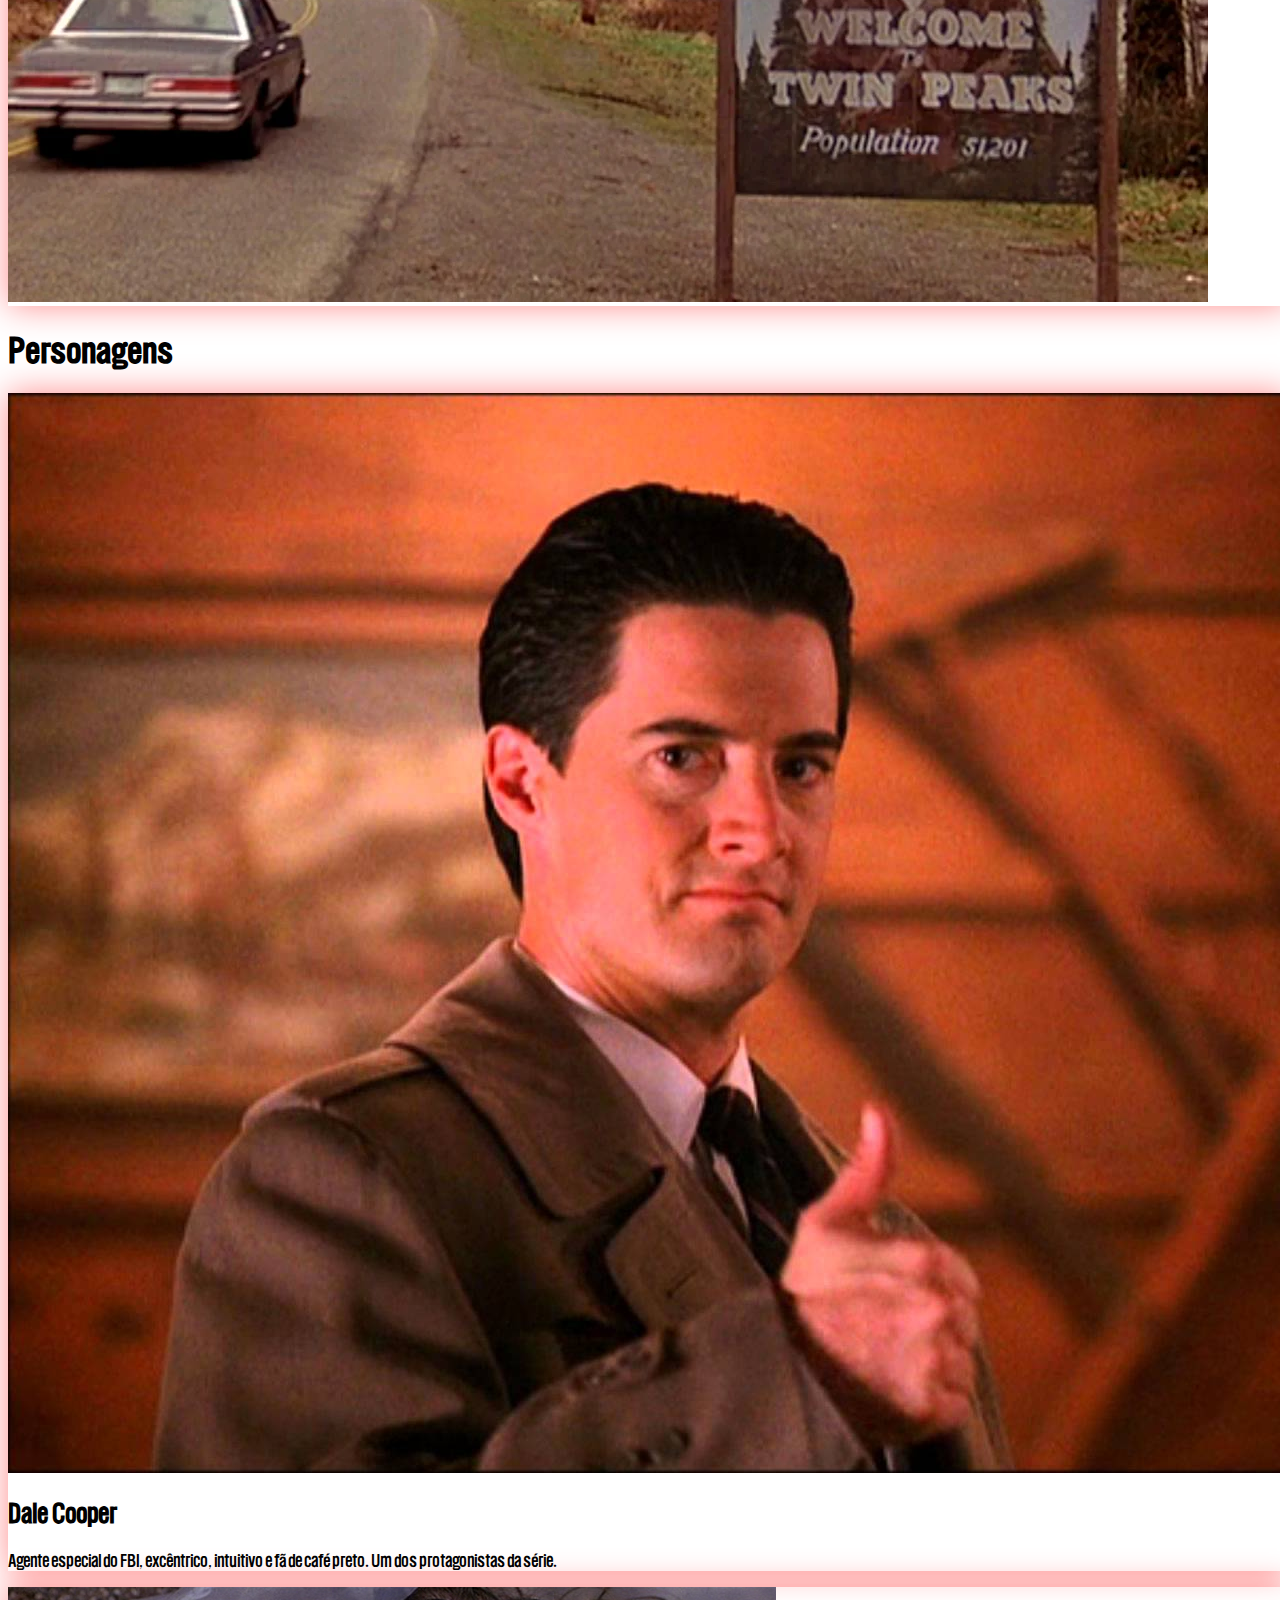
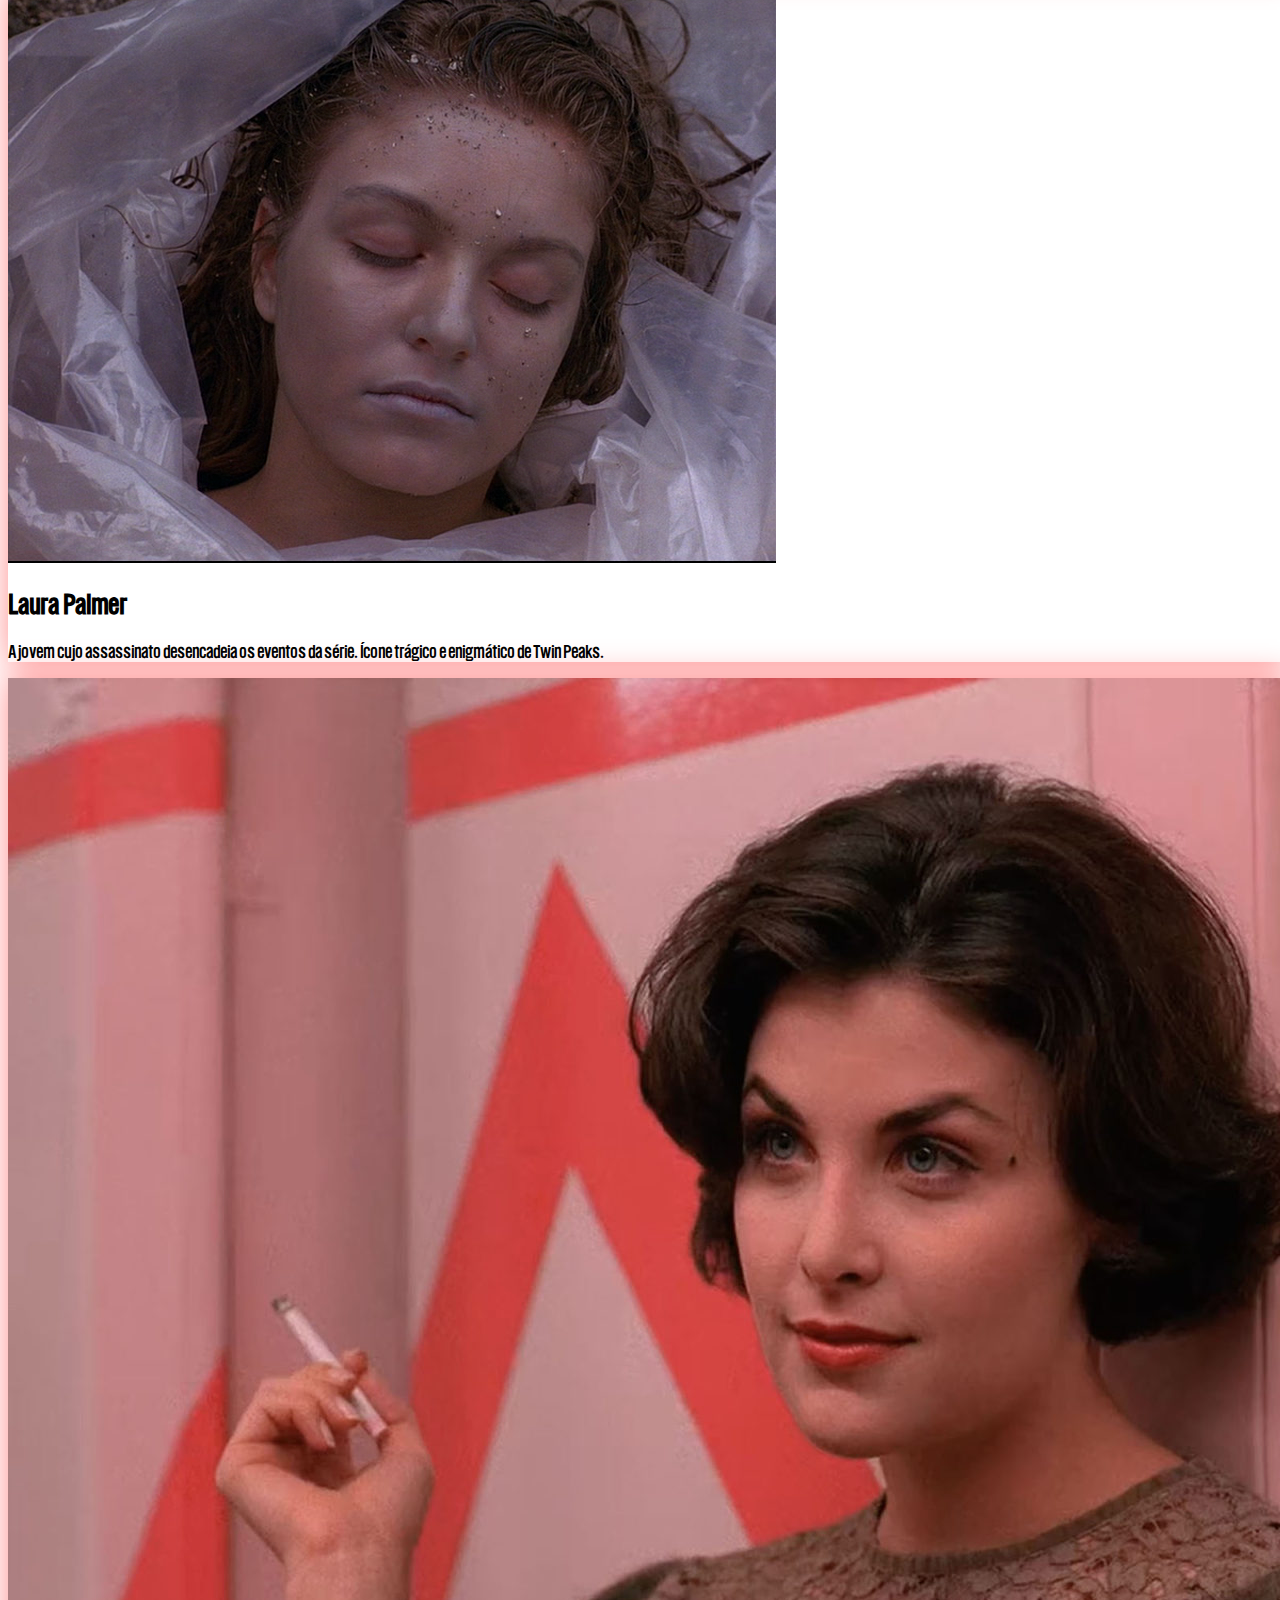
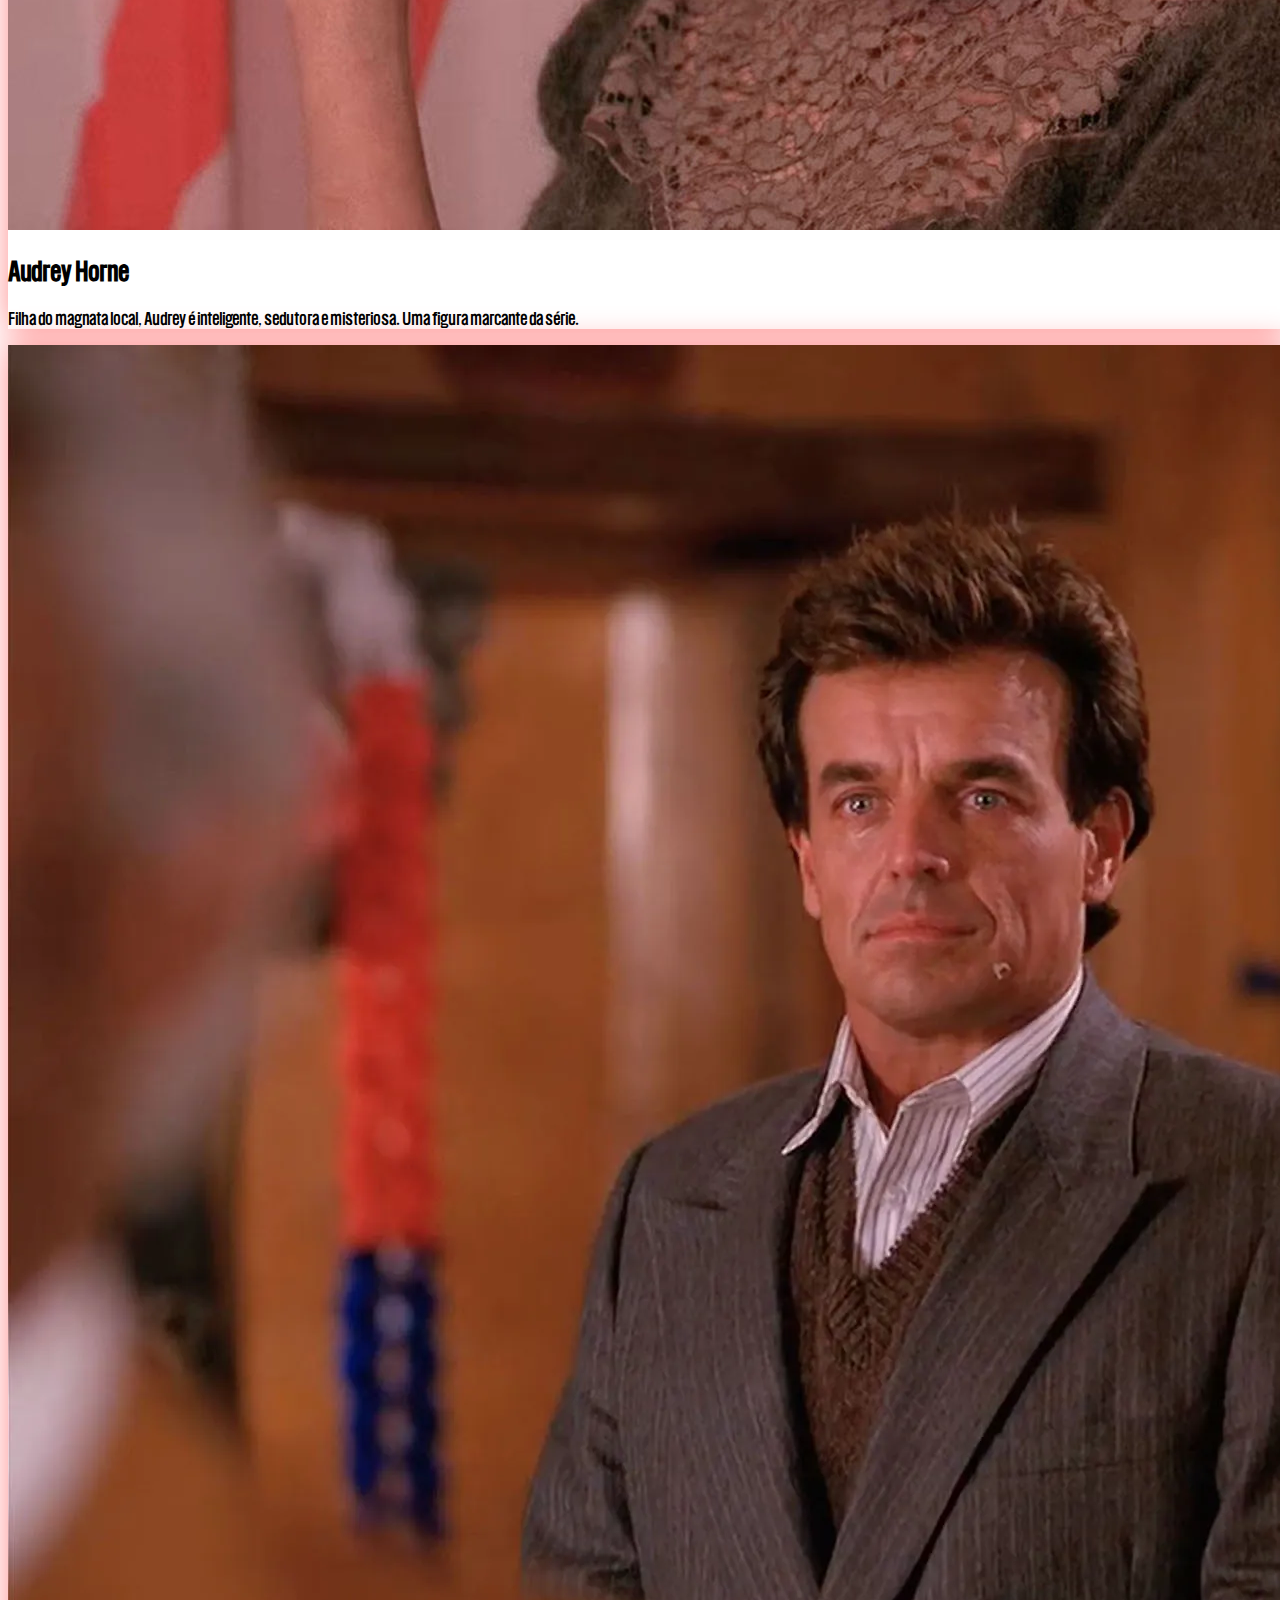
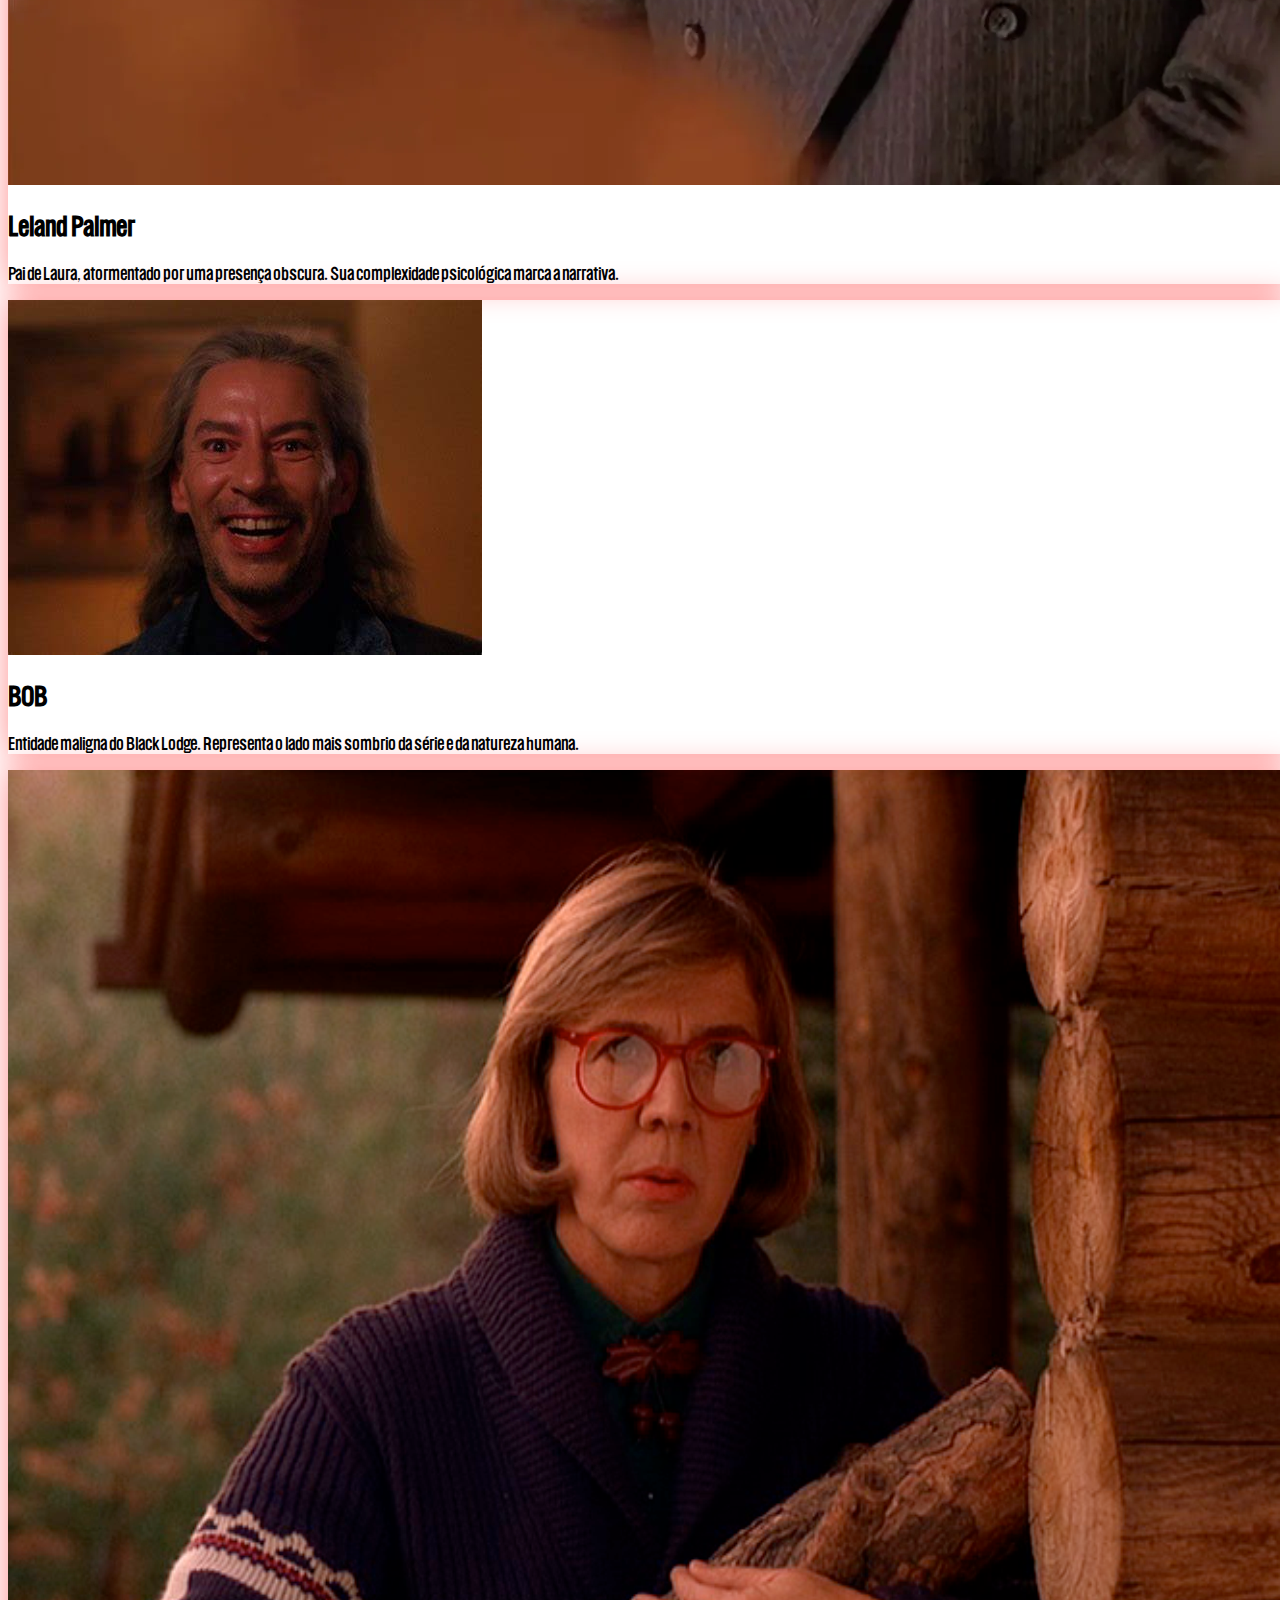
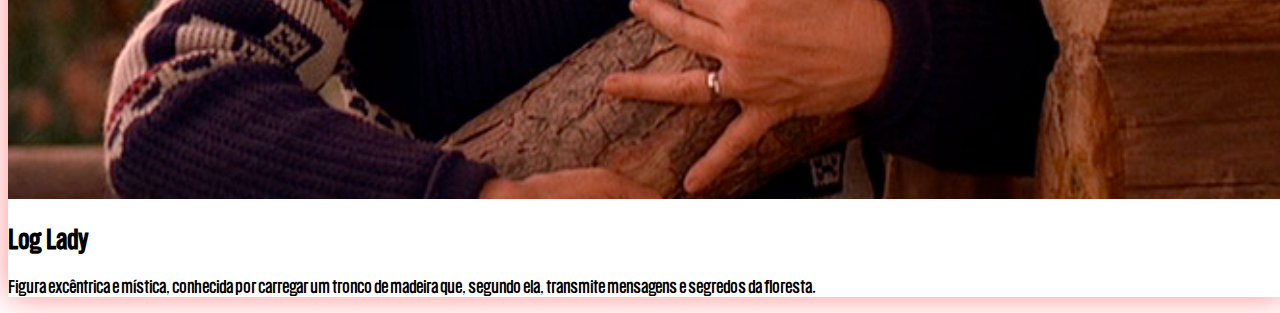
<file: twin-peaks-wiki/index.html>
<!DOCTYPE html>
<html lang="pt-BR">

<head>
    <title>Twin Peaks Wiki</title>
    <meta charset="UTF-8" />
    <meta name="viewport" content="width=device-width, initial-scale=1" />
    <link href="https://cdn.jsdelivr.net/npm/bootstrap@5.3.6/dist/css/bootstrap.min.css" rel="stylesheet"
        integrity="sha384-4Q6Gf2aSP4eDXB8Miphtr37CMZZQ5oXLH2yaXMJ2w8e2ZtHTl7GptT4jmndRuHDT" crossorigin="anonymous">
    <link rel="stylesheet" href="https://cdn.jsdelivr.net/npm/bootstrap-icons@1.13.1/font/bootstrap-icons.min.css">
    <link rel="stylesheet" href="css\style.css">
</head>

<body class="text-white bg-black-lodge pt-5">

    <header>
        <nav class="navbar navbar-expand-lg navbar-dark fixed-top bg-black border-bottom border-secondary shadow-red">
            <div class="container-fluid">


                <a class="navbar-brand d-flex align-items-center align-self-center" href="#">
                    <img src="imgs/twin-peaks-logo-dark.png" alt="Twin Peaks Logo Image"
                        class="img-fluid twin-peaks-logo">
                </a>



                <button class="navbar-toggler" type="button" data-bs-toggle="collapse" data-bs-target="#menuHamburguer"
                    aria-controls="menuHamburguer" aria-expanded="false" aria-label="Toggle navigation">
                    <span class="navbar-toggler-icon"></span>


                </button>


                <div class="collapse navbar-collapse" id="menuHamburguer">
                    <ul class="navbar-nav ms-auto mb-2 mb-lg-0 text-white">
                        <li class="nav-item">
                            <a class="nav-link" href="#home">Home (ADICIONAR AO CANVA WIREFRAME)</a>
                        </li>
                        <li class="nav-item">
                            <a class="nav-link" href="#sinopse">Sinopse</a>
                        </li>
                        <li class="nav-item">
                            <a class="nav-link" href="#personagens">Personagens</a>
                        </li>

                        <li class="nav-item">
                            <a class="nav-link" href="#curiosidades">Curiosidades</a>
                        </li>

                        <li class="nav-item">
                            <a class="nav-link" href="#trilha-sonora">Trilha Sonora</a>
                        </li>
                        <li class="nav-item">
                            <a class="nav-link" href="#galeria">Galeria</a>
                        </li>
                        <li class="nav-item">
                            <div class="form-check form-switch mt-2 ms-2">
                                <input class="form-check-input" type="checkbox" role="switch" id="modo-claro">
                                <label class="form-check-label" for="modo-claro">Modo Claro</label>
                            </div>

                        </li>
                    </ul>
                </div>
            </div>
        </nav>

    </header>

    <main class="mt-5 pt-4">
        <article id="home" class="container-fluid mt-3">
            <div class="row p-3 mx-2 rounded-4 bg-black shadow-red bg-opacity-50 text-white">
                <div class="col-12 mt-2">
                    <h2 class="pb-4">Bem-vindos a Twin Peaks</h2>
                    <p>
                        Amigos, curiosos e corajosos exploradores do desconhecido... sejam bem-vindos a este refúgio
                        digital dedicado a uma das obras mais intrigantes da história da televisão: <strong>Twin
                            Peaks</strong>. Preparem-se para mergulhar nas névoas densas, florestas silenciosas e sonhos
                        distorcidos que moldam a alma dessa pequena cidade que tanto fascina — e perturba.
                    </p>
                    <p>
                        Ao longo deste site, vocês encontrarão memórias de Laura Palmer, os enigmas do Black Lodge, os
                        sussurros da coruja, os mistérios que rondam o Double R Diner e a sabedoria intuitiva do agente
                        Dale Cooper — sempre acompanhado de sua inseparável xícara de café preto.
                    </p>
                    <p>
                        Relembraremos juntos os personagens excêntricos, os diálogos cheios de simbolismo, as visões que
                        desafiam o tempo linear, e a trilha sonora hipnótica que embala cada episódio como um sonho
                        recorrente. Aqui, cada detalhe importa, cada olhar pode esconder uma revelação, e cada silêncio
                        ecoa verdades não ditas.
                    </p>
                    <p>
                        Este não é apenas um site, é um convite. Um chamado para reviver a estranheza, o drama, o
                        surreal e a beleza inquietante de Twin Peaks. Prepare-se para revisitar o lugar onde os limites
                        entre o real e o imaginário se dissolvem — e onde talvez, assim como Cooper, você descubra mais
                        sobre si mesmo do que jamais imaginou.
                    </p>
                    <p class="fst-italic text-end"><strong>"The owls are not what they seem"</strong></p>
                </div>
            </div>
        </article>
        <section id="sinopse" class="container-fluid mt-3">
            <div class="row p-3 mx-2 rounded-4 bg-black bg-opacity-50 shadow-glow shadow-red">
                <div class="col-lg-6 mt-2">
                    <h2 class="pb-4">Sinopse</h2>
                    <p> Nas profundezas das florestas do noroeste dos Estados Unidos, existe uma pequena cidade chamada
                        Twin Peaks. À primeira vista, ela parece ser apenas mais um refúgio tranquilo, onde todos se
                        conhecem, os cafés são acolhedores e as tortas de cereja são famosas. Mas, sob essa fachada de
                        normalidade, a cidade esconde segredos tão profundos quanto suas florestas e tão sombrios quanto
                        os sonhos mais estranhos. </p>
                    <p> Quando o corpo da amada jovem Laura Palmer é encontrado embrulhado em plástico, à beira de um
                        rio, o choque toma conta dos moradores. A tragédia atrai a atenção do agente especial do FBI,
                        Dale Cooper, que chega à cidade para investigar o crime. No entanto, ele rapidamente percebe que
                        Twin Peaks é muito mais do que aparenta. </p>
                    <p> O que começa como uma investigação policial logo se transforma em uma jornada pelo desconhecido,
                        onde o real se mistura com o sobrenatural. Cooper se vê cercado por personagens excêntricos,
                        visões enigmáticas e pistas que desafiam toda lógica. A cada passo, a cidade revela facetas
                        ocultas: paixões proibidas, conspirações, violência e uma presença sombria que habita os limites
                        da realidade — o misterioso Black Lodge. </p>
                    <p> Twin Peaks é uma série que desafia as convenções. Ao misturar drama, mistério, suspense e
                        elementos sobrenaturais com humor e surrealismo, ela cria uma experiência única e inesquecível.
                        Mais do que um simples “quem matou Laura Palmer?”, a série convida seus espectadores a explorar
                        os abismos da psique humana, os limites do sonho e da vigília, e a eterna dualidade entre luz e
                        sombra que habita todos nós. </p>
                    <p> Criada por David Lynch e Mark Frost, <strong>Twin Peaks</strong> estreou em 1990 e rapidamente
                        se tornou um
                        marco da televisão mundial. Sua abordagem inovadora, que combinava narrativa policial com
                        surrealismo e simbolismo psicanalítico, influenciou gerações de séries posteriores, como
                        <strong>Dark</strong>,
                        <strong>Stranger Things</strong> e <strong>True Detective</strong>.
                    </p>
                   

                </div>
                <div class="col-lg-6 mt-2 text-center">
                    <img class="img-fluid d-block w-100 rounded-1" src="imgs\welcome to twin peaks.webp">
                </div>
            </div>
        </section>

        <h1 id="personagens" class="ps-3 pt-3">Personagens</h1>
        <div class="container-fluid">
            <div class="row row-cols-1 row-cols-lg-3 g-3">

                <!-- Card Dale Cooper -->
                <div class="col d-flex">
                    <div class="card h-100 w-100 bg-dark bg-opacity-50 text-white shadow-red">
                        <div class="card-body d-flex flex-column">
                            <img class="card-img-top rounded-1" src="imgs/dale cooper.jpg" alt="Dale Cooper">
                            <h2 class="card-title py-3">Dale Cooper</h2>
                            <p class="card-text">Agente especial do FBI, excêntrico, intuitivo e fã de café preto. Um
                                dos protagonistas da série.</p>
                        </div>
                    </div>
                </div>

                <!-- Card Laura Palmer -->
                <div class="col d-flex">
                    <div class="card h-100 w-100 bg-dark bg-opacity-50 text-white shadow-red">
                        <div class="card-body d-flex flex-column">
                            <img class="card-img-top rounded-1" src="imgs/laura-palmer.webp" alt="Laura Palmer">
                            <h2 class="card-title py-3">Laura Palmer</h2>
                            <p class="card-text">A jovem cujo assassinato desencadeia os eventos da série. Ícone trágico
                                e enigmático de Twin Peaks.</p>
                        </div>
                    </div>
                </div>

                <!-- Card Audrey Horne -->
                <div class="col d-flex">
                    <div class="card h-100 w-100 bg-dark bg-opacity-50 text-white shadow-red">
                        <div class="card-body d-flex flex-column">
                            <img class="card-img-top rounded-1" src="imgs/audrey-horne.jpg" alt="Audrey Horne">
                            <h2 class="card-title py-3">Audrey Horne</h2>
                            <p class="card-text">Filha do magnata local, Audrey é inteligente, sedutora e misteriosa.
                                Uma figura marcante da série.</p>
                        </div>
                    </div>
                </div>

                <!-- Card Leland Palmer -->
                <div class="col d-flex">
                    <div class="card h-100 w-100 bg-dark bg-opacity-50 text-white shadow-red">
                        <div class="card-body d-flex flex-column">
                            <img class="card-img-top rounded-1" src="imgs/leland-palmer.webp" alt="Leland Palmer">
                            <h2 class="card-title py-3">Leland Palmer</h2>
                            <p class="card-text">Pai de Laura, atormentado por uma presença obscura. Sua complexidade
                                psicológica marca a narrativa.</p>
                        </div>
                    </div>
                </div>

                <!-- Card Bob -->
                <div class="col d-flex">
                    <div class="card h-100 w-100 bg-dark bg-opacity-50 text-white shadow-red">
                        <div class="card-body d-flex flex-column">
                            <img class="card-img-top rounded-1" src="imgs/killer-bob.jpg" alt="Bob">
                            <h2 class="card-title py-3">BOB</h2>
                            <p class="card-text">Entidade maligna do Black Lodge. Representa o lado mais sombrio da
                                série e da natureza humana.</p>
                        </div>
                    </div>
                </div>

                <!-- Card Log Lady -->
                <div class="col d-flex">
                    <div class="card h-100 w-100 bg-dark bg-opacity-50 text-white shadow-red">
                        <div class="card-body d-flex flex-column">
                            <img class="card-img-top rounded-1" src="imgs/log-lady.png" alt="The Log Lady">
                            <h2 class="card-title py-3">Log Lady</h2>
                            <p class="card-text">Figura excêntrica e mística, conhecida por carregar um tronco de
                                madeira que, segundo ela, transmite mensagens e segredos da floresta.</p>
                        </div>
                    </div>
                </div>

            </div>
        </div>


    </main>

    <script src="https://cdn.jsdelivr.net/npm/bootstrap@5.3.6/dist/js/bootstrap.bundle.min.js"
        integrity="sha384-j1CDi7MgGQ12Z7Qab0qlWQ/Qqz24Gc6BM0thvEMVjHnfYGF0rmFCozFSxQBxwHKO"
        crossorigin="anonymous"></script>


</body>
</file>
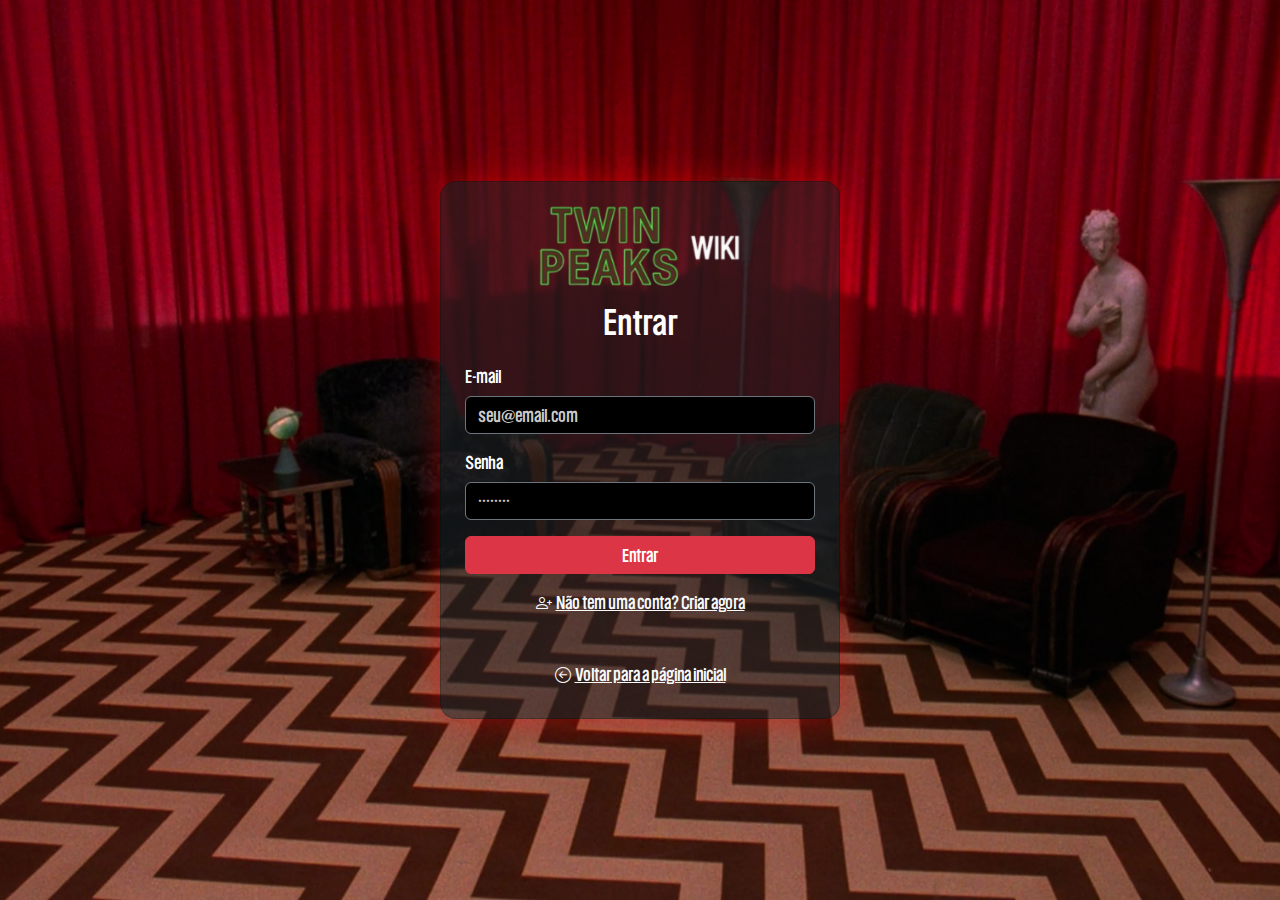
<file: login.html>
<!DOCTYPE html>
<html lang="pt-BR">

<head>
  <meta charset="UTF-8" />
  <meta name="viewport" content="width=device-width, initial-scale=1" />
  <title>Login - Twin Peaks Wiki</title>
  <link rel="icon" href="imgs/tp-icon.png">
  <link href="https://cdn.jsdelivr.net/npm/bootstrap@5.3.6/dist/css/bootstrap.min.css" rel="stylesheet">
  <link rel="stylesheet" href="https://cdn.jsdelivr.net/npm/bootstrap-icons@1.13.1/font/bootstrap-icons.min.css">
  <link rel="stylesheet" href="css/style.css">
</head>

<body class="bg-black bg-black-lodge text-white d-flex align-items-center justify-content-center" style="min-height: 100vh;">
  <div class="card bg-dark bg-opacity-50 text-white p-4 shadow-red rounded-4 mx-2" style="max-width: 400px; width: 100%;">
    <div class="text-center mb-3">
      <img src="imgs/twin-peaks-logo-dark.png" class="img-fluid" style="max-height: 80px;" alt="Logo Twin Peaks">
      <h2 class="mt-3">Entrar</h2>
    </div>
    <form>
      <div class="mb-3">
        <label for="email" class="form-label">E-mail</label>
        <input type="email" class="form-control bg-black text-white border-secondary" id="email" placeholder="seu@email.com">
      </div>
      <div class="mb-3">
        <label for="senha" class="form-label">Senha</label>
        <input type="password" class="form-control bg-black text-white border-secondary" id="senha" placeholder="••••••••">
      </div>
      <button type="submit" class="btn btn-danger w-100">Entrar</button>
    </form>
    <div class="mt-3 text-center">
      <a href="sign-up.html" class="text-decoration-underline text-light">
        <i class="bi bi-person-plus me-1"></i>Não tem uma conta? Criar agora
      </a>
      
        <a href="index.html" class="text-decoration-underline text-light d-block mb-2 mt-5">
        <i class="bi bi-arrow-left-circle me-1"></i>Voltar para a página inicial
      </a>
      
    </div>
  </div>

  <script src="https://cdn.jsdelivr.net/npm/bootstrap@5.3.6/dist/js/bootstrap.bundle.min.js"></script>
</body>

</html>
</file>
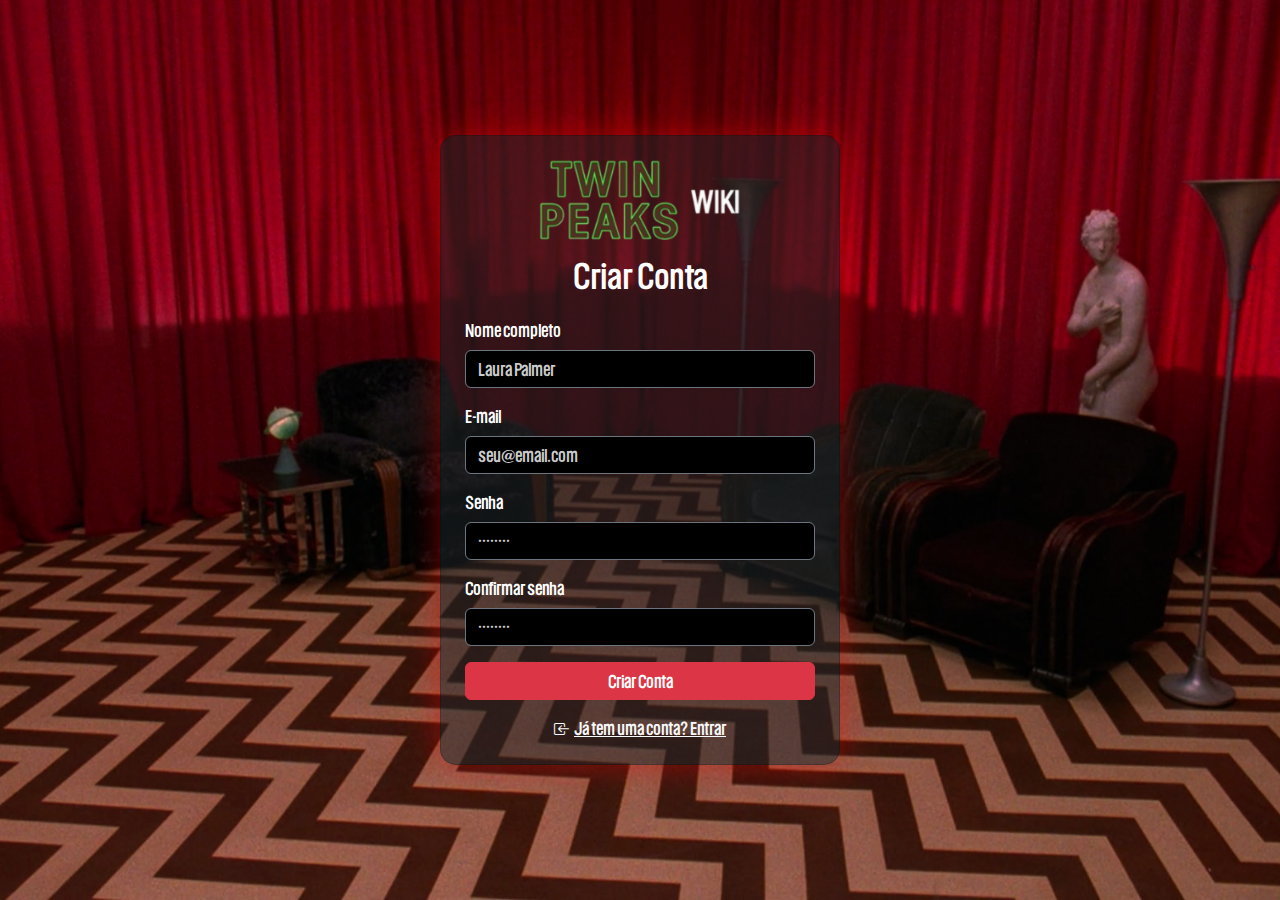
<file: sign-up.html>
<!DOCTYPE html>
<html lang="pt-BR">

<head>
  <meta charset="UTF-8" />
  <meta name="viewport" content="width=device-width, initial-scale=1" />
  <title>Criar Conta - Twin Peaks Wiki</title>
  <link rel="icon" href="imgs/tp-icon.png">
  <link href="https://cdn.jsdelivr.net/npm/bootstrap@5.3.6/dist/css/bootstrap.min.css" rel="stylesheet">
  <link rel="stylesheet" href="https://cdn.jsdelivr.net/npm/bootstrap-icons@1.13.1/font/bootstrap-icons.min.css">
  <link rel="stylesheet" href="css/style.css">
</head>

<body class="bg-black bg-black-lodge text-white d-flex align-items-center justify-content-center" style="min-height: 100vh;">
  <div class="card bg-dark bg-opacity-50 text-white p-4 shadow-red rounded-4 mx-2" style="max-width: 400px; width: 100%;">
    <div class="text-center mb-3">
      <img src="imgs/twin-peaks-logo-dark.png" class="img-fluid" style="max-height: 80px;" alt="Logo Twin Peaks">
      <h2 class="mt-3">Criar Conta</h2>
    </div>
    <form>
      <div class="mb-3">
        <label for="nome" class="form-label">Nome completo</label>
        <input type="text" class="form-control bg-black text-white border-secondary" id="nome" placeholder="Laura Palmer">
      </div>
      <div class="mb-3">
        <label for="email" class="form-label">E-mail</label>
        <input type="email" class="form-control bg-black text-white border-secondary" id="email" placeholder="seu@email.com">
      </div>
      <div class="mb-3">
        <label for="senha" class="form-label">Senha</label>
        <input type="password" class="form-control bg-black text-white border-secondary" id="senha" placeholder="••••••••">
      </div>
      <div class="mb-3">
        <label for="confirmar-senha" class="form-label">Confirmar senha</label>
        <input type="password" class="form-control bg-black text-white border-secondary" id="confirmar-senha" placeholder="••••••••">
      </div>
      <button type="submit" class="btn btn-danger w-100">Criar Conta</button>
    </form>
    <div class="mt-3 text-center">
      <a href="login.html" class="text-decoration-underline text-light">
        <i class="bi bi-box-arrow-in-left me-1"></i>Já tem uma conta? Entrar
      </a>
    </div>
  </div>

  <script src="https://cdn.jsdelivr.net/npm/bootstrap@5.3.6/dist/js/bootstrap.bundle.min.js"></script>
</body>

</html>
</file>
<file: css/style.css>
@font-face {
    font-family: 'TwinPeaksFont';
    src: url('../fonts/OPTINational-Gothic.otf') format('opentype');

}

body {
    font-family: 'TwinPeaksFont', sans-serif;
}

.body-padding-for-navbar {
    padding-top: calc(10vh + 1rem);
}

.bg-black-lodge {
    background-image: url('../imgs/background-black-lodge.png');
    background-size: cover;
    background-repeat: no-repeat;
    background-position: center;
    background-attachment: fixed;
    min-height: 100vh;
    width: 100%;
}


.twin-peaks-logo {

    height: 10vh;
    width: auto;
    min-height: 40px;

}

input[type="checkbox"] {
    border: 2px solid red;
    box-shadow: none;
}

input[type="checkbox"]:checked,
input[type="checkbox"]:focus {
    background-color: red;
    border-color: red;
    box-shadow: none;
    outline: none;
}

section,
article,
#personagens,
#trilha-sonora,
#galeria {
    scroll-margin-top: calc(10vh + 2rem);
}

.shadow-red {
    box-shadow: 0 0 32px rgba(255, 0, 0, 0.45);
  }
  
 .accordion {

    --bs-accordion-color: white;
    --bs-accordion-bg: rgba(0, 0, 0, 0.25);
    --bs-accordion-border-width: 0px;
    --bs-accordion-btn-color: #ffffff;
    --bs-accordion-active-bg: rgba(255, 0, 0, 0.45);
    --bs-accordion-active-color: white;
    --bs-accordion-btn-icon: url("data:image/svg+xml,%3Csvg xmlns='http://www.w3.org/2000/svg' fill='%23ffffff' viewBox='0 0 16 16'%3E%3Cpath fill-rule='evenodd' d='M1.646 4.646a.5.5 0 0 1 .708 0L8 10.293l5.646-5.647a.5.5 0 0 1 .708.708l-6 6a.5.5 0 0 1-.708 0l-6-6a.5.5 0 0 1 0-.708z'/%3E%3C/svg%3E");
 
 }

 .accordion-button::after {
    background-image: url("data:image/svg+xml,%3Csvg xmlns='http://www.w3.org/2000/svg' fill='%23ffffff' viewBox='0 0 16 16'%3E%3Cpath fill-rule='evenodd' d='M1.646 4.646a.5.5 0 0 1 .708 0L8 10.293l5.646-5.647a.5.5 0 0 1 .708.708l-6 6a.5.5 0 0 1-.708 0l-6-6a.5.5 0 0 1 0-.708z'/%3E%3C/svg%3E") !important;
  }

  .accordion-button:focus {
    box-shadow: 0 0 32px rgba(255, 255, 255, 0.45);
  }
  
  .nav-link:not(.active) {
    color: white;
}

#carouselTwinPeaks .carousel-inner {
    aspect-ratio: 16 / 9;
}

#carouselTwinPeaks .carousel-item img {
    width: 100%;
    height: 100%;
    object-fit: cover;
    object-position: center;
}

/* A partir daqui as classes da pagina de login */

::placeholder {
  color: #ccc !important;
  opacity: 1;
}
</file>
